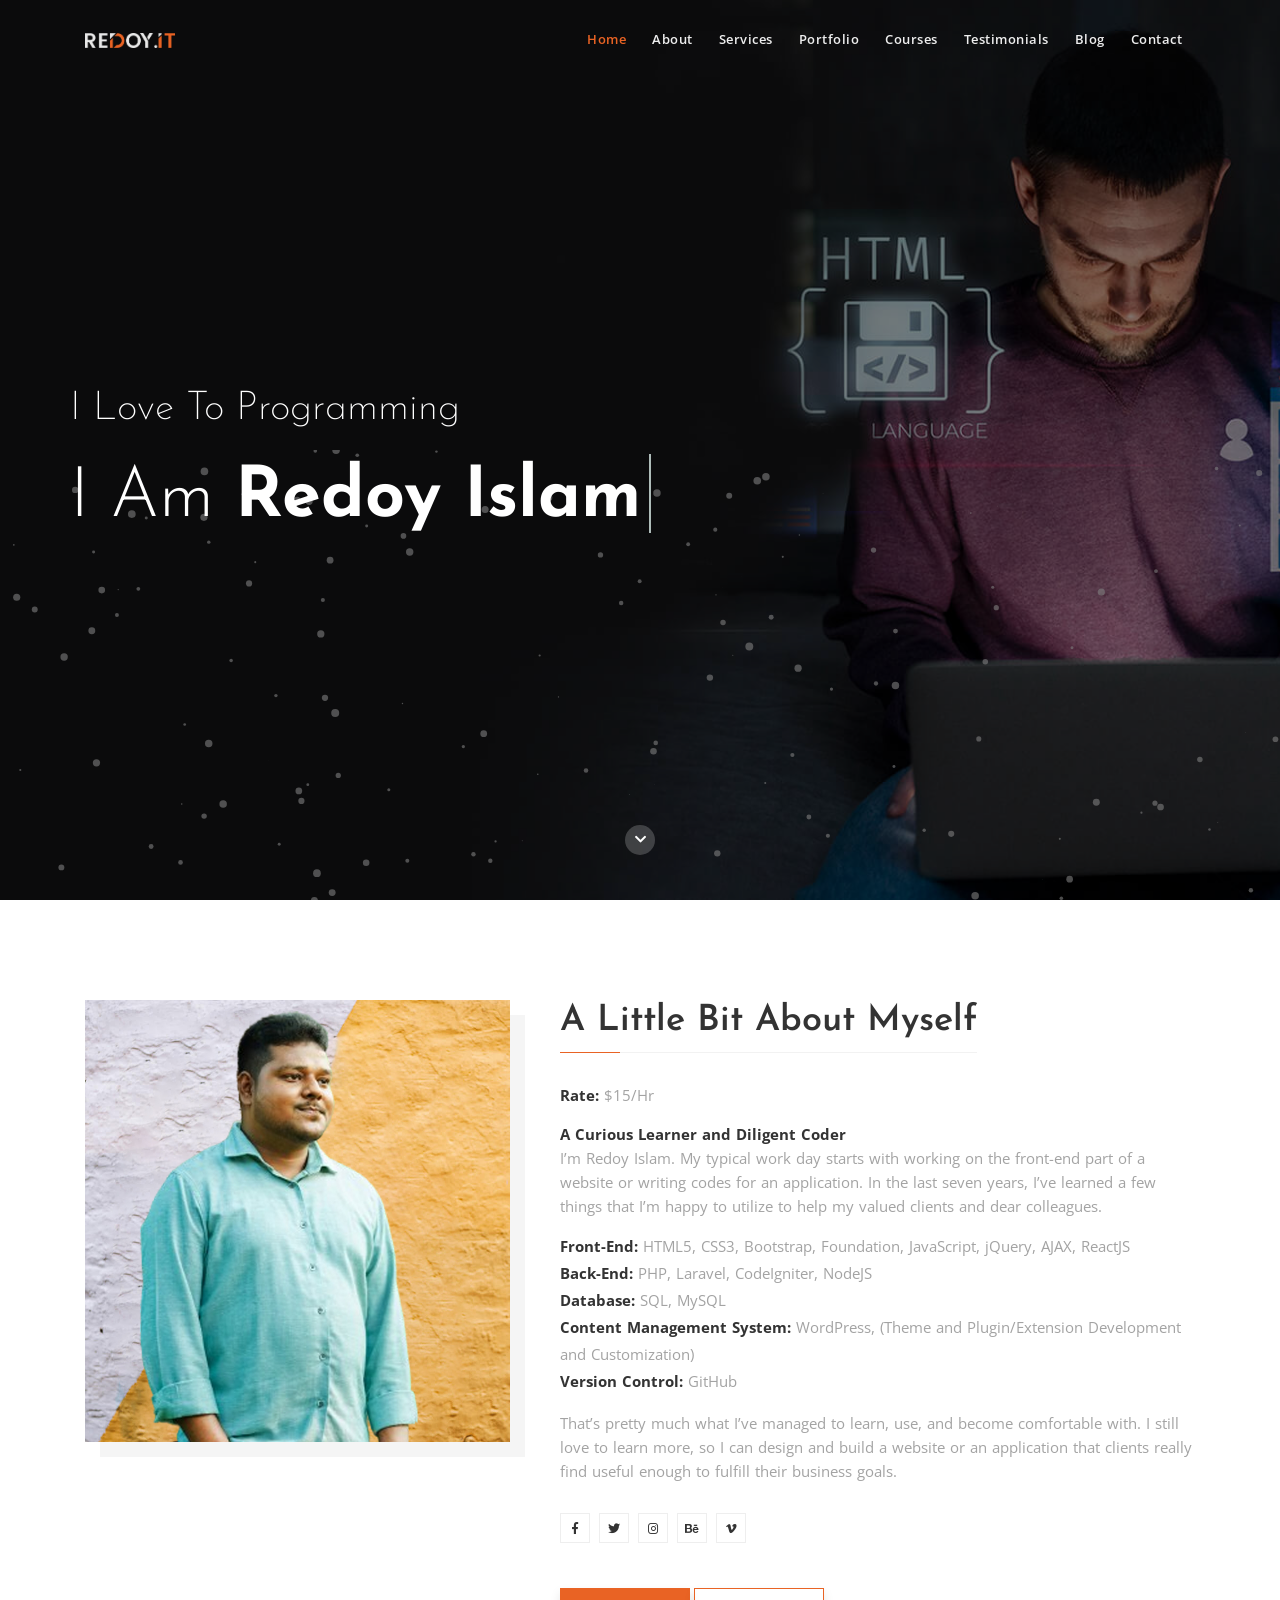
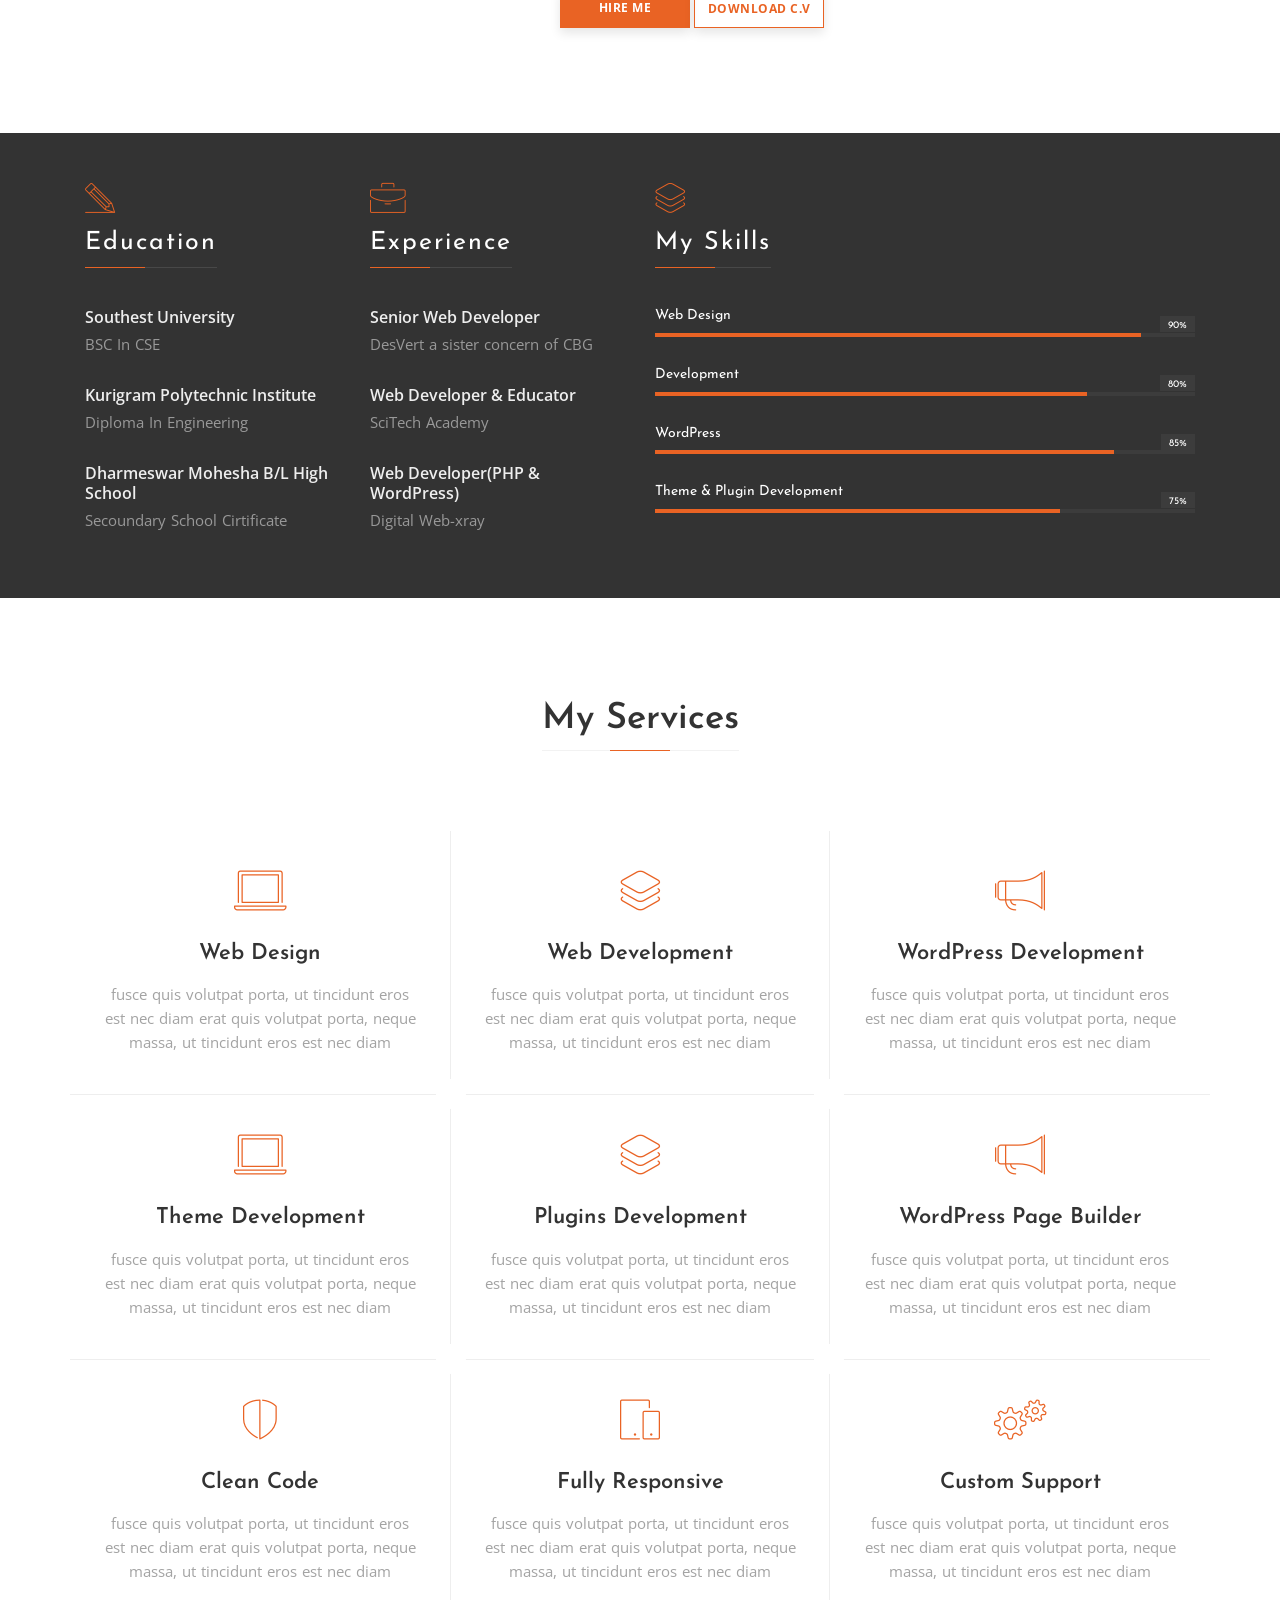
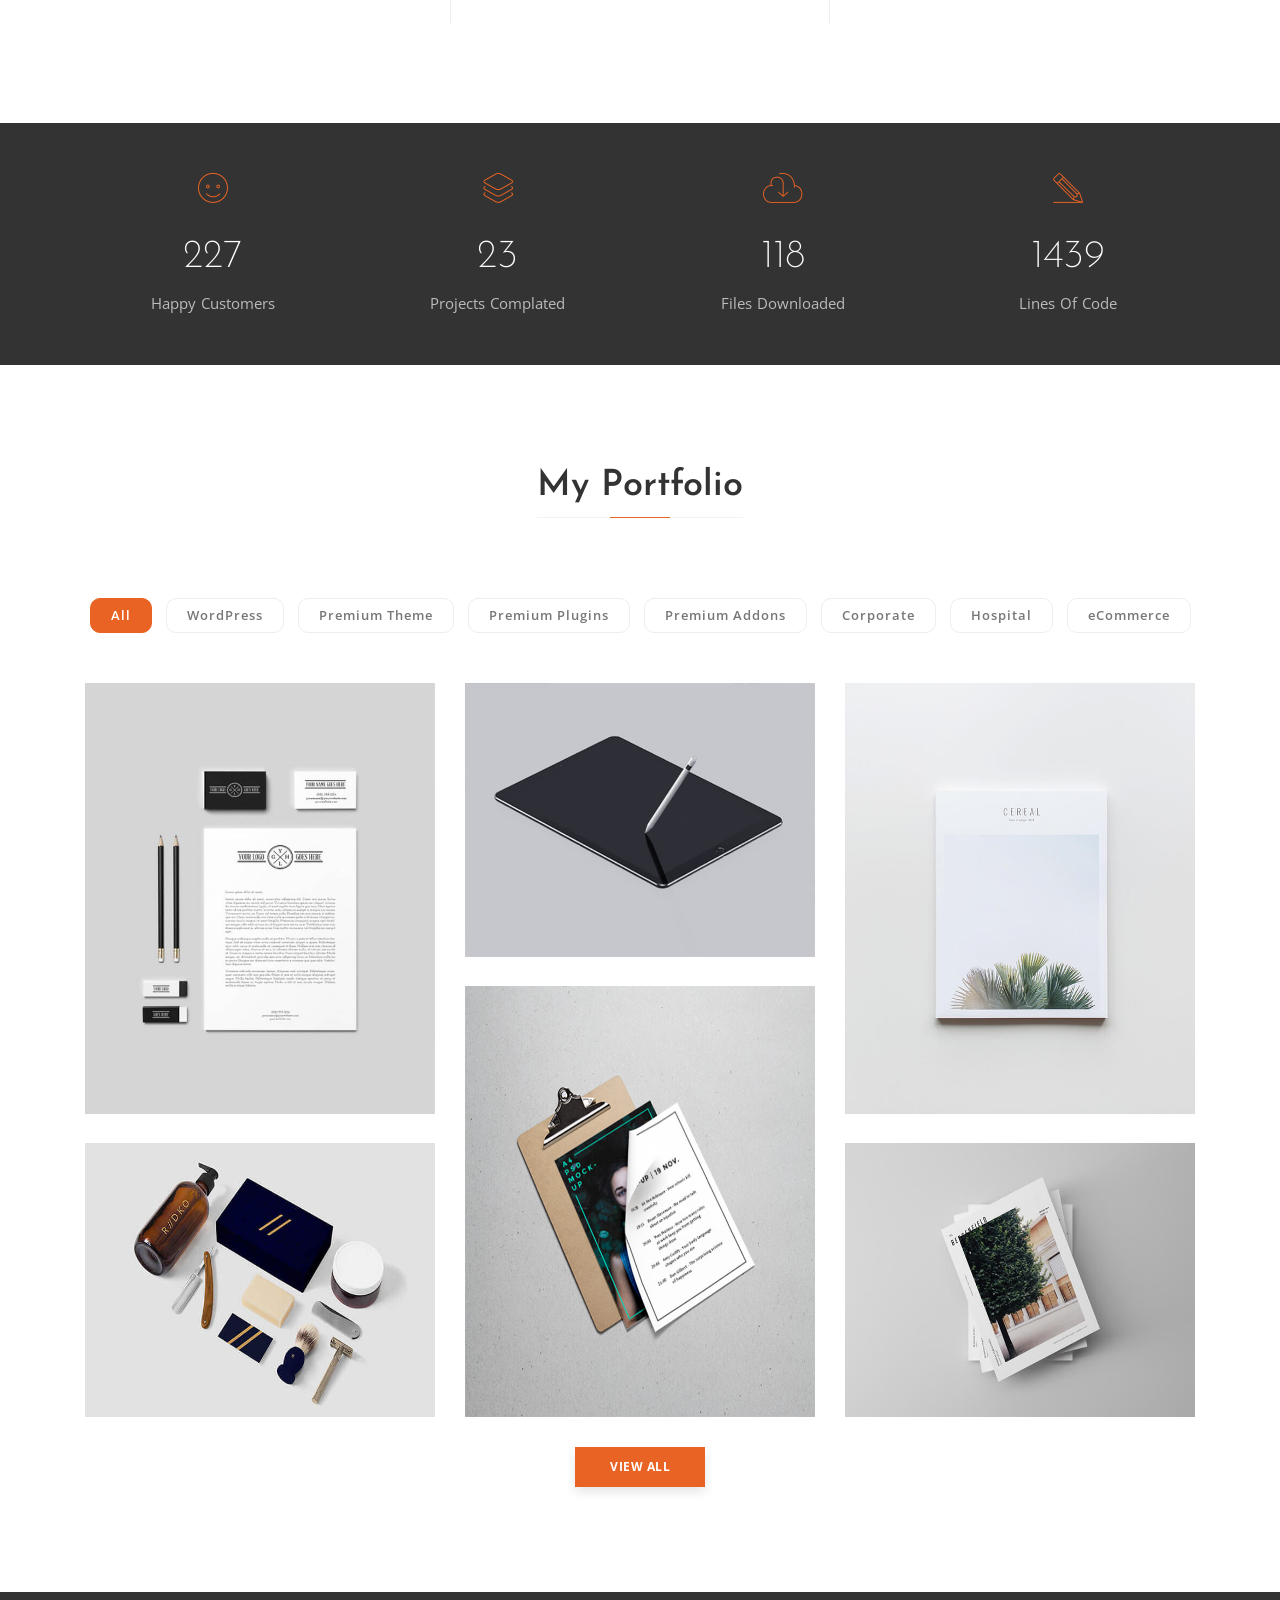
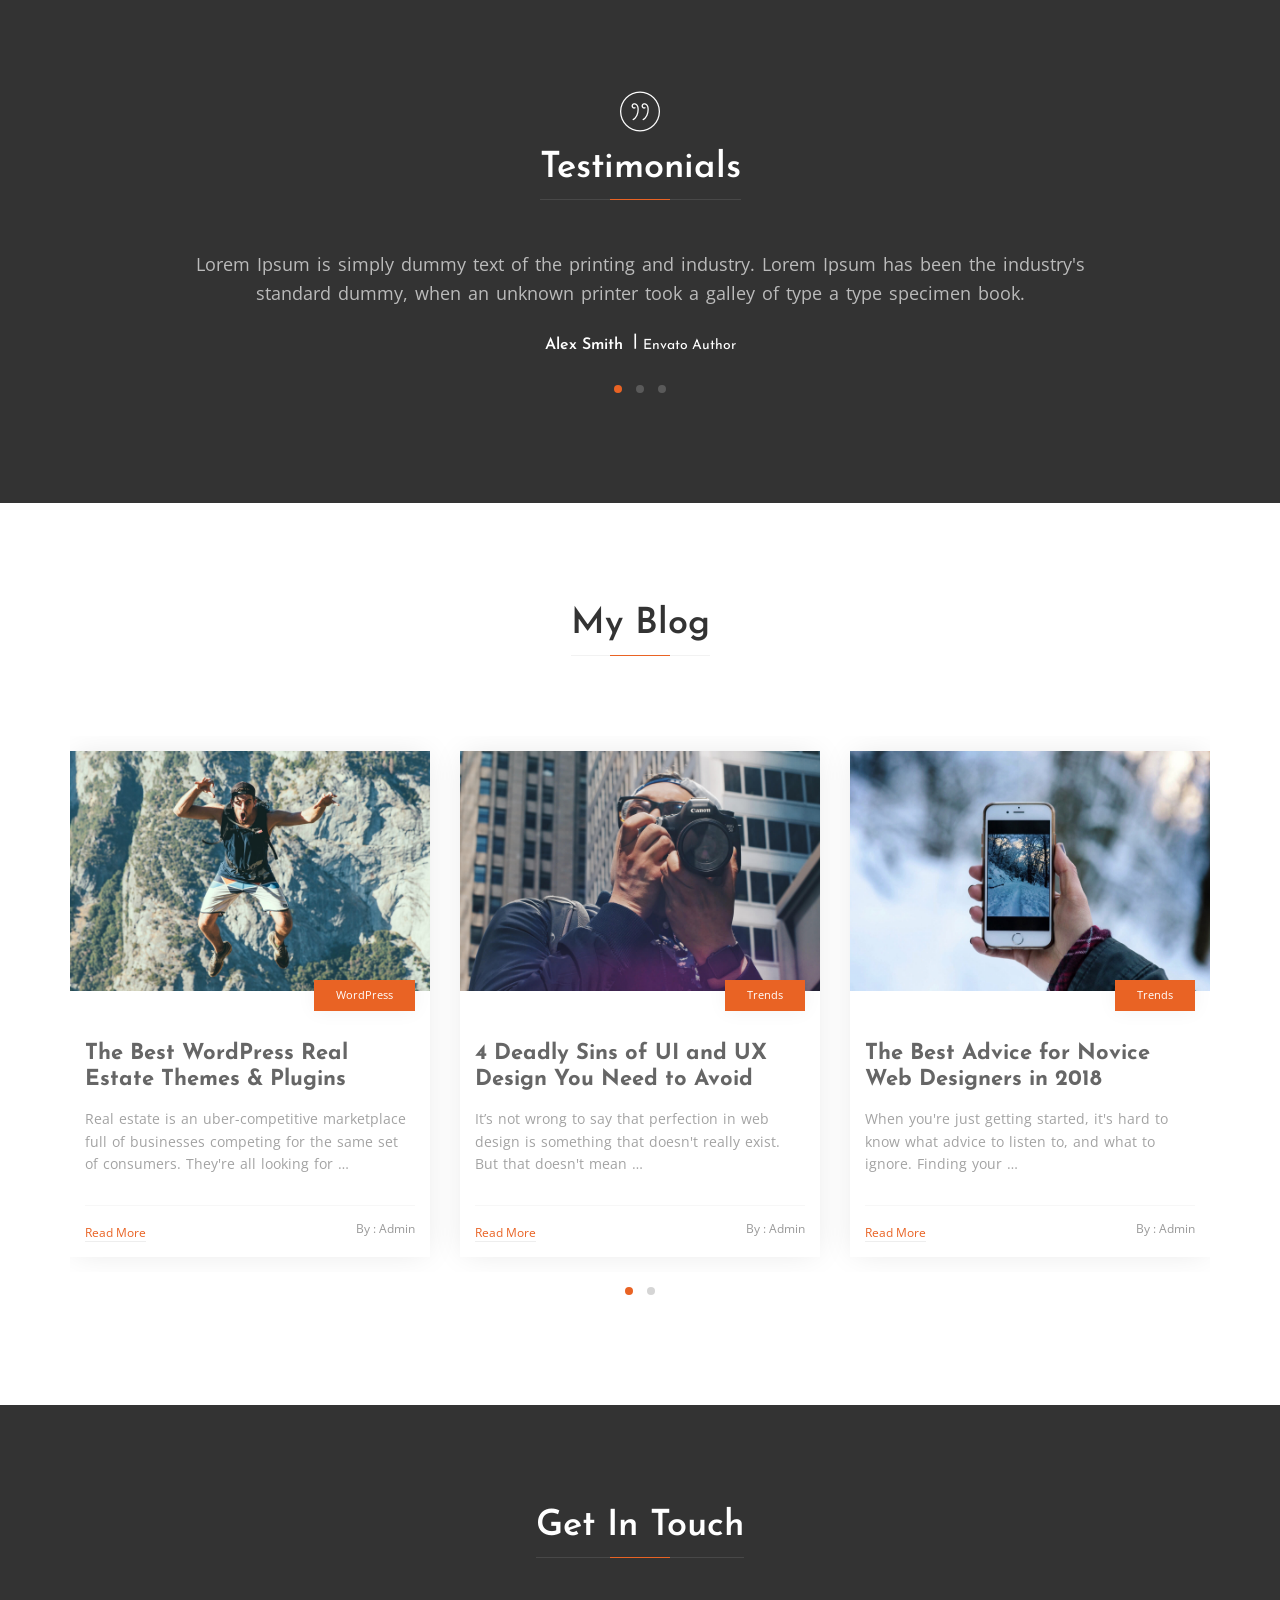
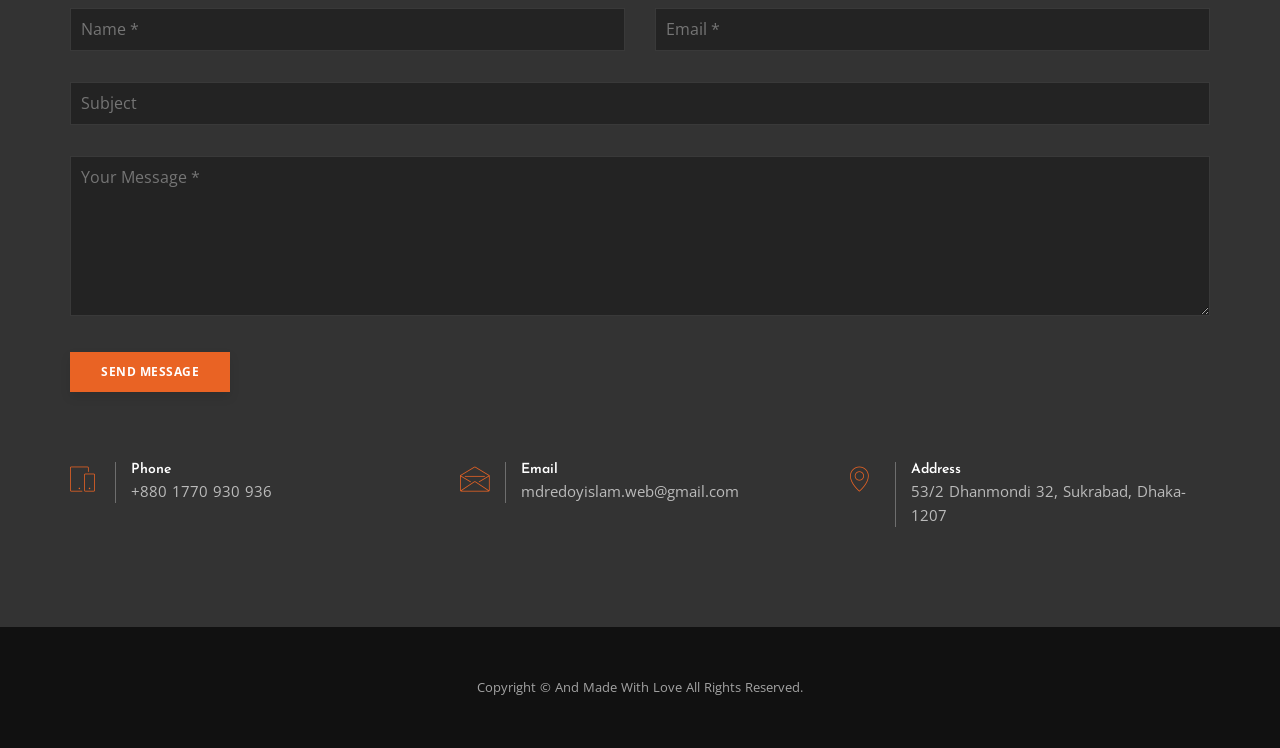
<file: markup-template/index.html>
<!DOCTYPE html>
 <html lang="zxx">
    <head>
    	<!-- Metas -->
        <meta charset="utf-8">
		<meta http-equiv="X-UA-Compatible" content="IE=edge" />
        <meta name="viewport" content="width=device-width, initial-scale=1, maximum-scale=1" />
		<meta name="keywords" content="HTML5 Template Personala onepage themeforest" />
		<meta name="description" content="Personala - Onepage Multi-Purpose HTML5 Template" />
		<meta name="author" content="redoyit" />

		<!-- Title  -->
		<title>Redoy Islam - Web & Software Developer</title>

		<!-- Favicon -->
		<link rel="shortcut icon" href="img/favicon.ico" />

		<!-- Fonts -->
		<link href="https://fonts.googleapis.com/css?family=Open+Sans:300,400,500,600,700,800" rel="stylesheet" />
		<link href="https://fonts.googleapis.com/css?family=Josefin+Sans:100i,300,400,600,700" rel="stylesheet">
		
		<!-- Plugins -->
		<link rel="stylesheet" href="css/plugins.css" />

        <!-- Core Style Css -->
        <link rel="stylesheet" href="css/style.css" />

    </head>

    <body>

    	<!-- =====================================
    	==== Start Loading -->
    	<div class="loading">
    		<div class="text-center middle">
    			<div class="lds-ellipsis"><div></div><div></div><div></div><div></div></div>
    		</div>
    	</div>
    	<!-- End Loading ====
    	======================================= -->

       
    	<!-- =====================================
    	==== Start Navbar -->
		<nav class="navbar navbar-expand-lg">
			<div class="container">

			  <!-- Logo -->
			  <a class="logo" width="150" href="#"><img src="img/logo.png" alt="logo" srcset="img/logo.png"></a>
			  <a class="logo sticky-logo" width="150" href="#"><img src="img/logo.svg" alt="logo" srcset="img/logo.svg"></a>

			  <button class="navbar-toggler" type="button" data-toggle="collapse" data-target="#navbarSupportedContent" aria-controls="navbarSupportedContent" aria-expanded="false" aria-label="Toggle navigation">
			    <span class="icon-bar"><i class="fas fa-bars"></i></span>
			  </button>

			  <!-- navbar links -->
			  <div class="collapse navbar-collapse" id="navbarSupportedContent">
			    <ul class="navbar-nav ml-auto">
			      <li class="nav-item">
			        <a class="nav-link active" href="#" data-scroll-nav="0">Home</a>
			      </li>
			      <li class="nav-item">
			        <a class="nav-link" href="#" data-scroll-nav="1">About</a>
			      </li>
			      <li class="nav-item">
			        <a class="nav-link" href="#" data-scroll-nav="2">Services</a>
			      </li>
			      <li class="nav-item">
			        <a class="nav-link" href="#" data-scroll-nav="3">Portfolio</a>
			      </li>
				  <li class="nav-item">
			        <a class="nav-link" href="#" data-scroll-nav="7">Courses</a>
			      </li>
			      <li class="nav-item">
			        <a class="nav-link" href="#" data-scroll-nav="4">Testimonials</a>
			      </li>
			      <li class="nav-item">
			        <a class="nav-link" href="#" data-scroll-nav="5">Blog</a>
			      </li>
			      <li class="nav-item">
			        <a class="nav-link" href="#" data-scroll-nav="6">Contact</a>
			      </li>
			    </ul>
			  </div>
			</div>
		</nav>
    	<!-- End Navbar ====
    	======================================= -->


    	<!-- =====================================
    	==== Start Header -->
    	<header id="particles-js" class="header valign bg-img" data-scroll-index="0" data-overlay-dark="5" data-background="img/hero-bg-2.jpg" data-stellar-background-ratio="0.5">
    		<div class="container">
    			<div class="row">
    				<div class="vertical-center full-width caption">
    					<h2>I Love To Programming</h2>
	    				<h1 class="cd-headline clip">
				            <span class="blc">I Am </span>
				            <span class="cd-words-wrapper">
				              <b class="is-visible">Redoy Islam</b>
				              <b>a Designer</b>
							  <b>a Freelancer</b>
				              <b>a Software Developer</b>
							  <b>a WordPress Developer</b>
							  <b>a Instructor</b>
							  <b>a Learner</b>
				            </span>
		          		</h1>
    				</div>
    			</div>
    		</div>

    		<div class="arrow">
				<a href="#" data-scroll-nav="1">
					<i class="fas fa-chevron-down"></i>
				</a>
			</div>
    	</header>
    	<!-- End Header ====
    	======================================= -->


    	<!-- =====================================
    	==== Start Hero -->
    	<section class="hero section-padding" data-scroll-index="1">
    		<div class="container">
    			<div class="row">
    				<div class="col-lg-5">
    					<div class="hero-img mb-md50">
    						<img src="img/hero.jpg" alt="">
    					</div>
    				</div>
    				<div class="col-lg-7">
    					<div class="content">
							<h4 class="title title-left">A Little Bit About Myself</h4>
							<p><span>Rate:</span> $15/Hr</p>
							<p><span>A Curious Learner and Diligent Coder</span><br />I’m Redoy Islam. My typical work day starts with working on the front-end part of a website or writing codes for an application. In the last seven years, I’ve learned a few things that I’m happy to utilize to help my valued clients and dear colleagues.</p>
							<ul>
								<li><span>Front-End:</span> HTML5, CSS3, Bootstrap, Foundation, JavaScript, jQuery, AJAX, ReactJS</li>
								<li><span>Back-End:</span> PHP, Laravel, CodeIgniter, NodeJS </li>
								<li><span>Database:</span> SQL, MySQL</li>
								<li><span>Content Management System:</span> WordPress, (Theme and Plugin/Extension Development and Customization)</li>
								<li><span>Version Control:</span>&nbsp;GitHub</li>
						   </ul>
						   <p>That’s pretty much what I’ve managed to learn, use, and become comfortable with. I still love to learn more, so I can design and build a website or an application that clients really find useful enough to fulfill their business goals.</p>

    						<div class="social-icon">
    							<a href="#0">
    								<span class="icon"><i class="fab fa-facebook-f"></i></span>
    							</a>
    							<a href="#0">
    								<span class="icon"><i class="fab fa-twitter"></i></span>
    							</a>
    							<a href="#0">
    								<span class="icon"><i class="fab fa-instagram"></i></span>
    							</a>
    							<a href="#0">
    								<span class="icon"><i class="fab fa-behance"></i></span>
    							</a>
    							<a href="#0">
    								<span class="icon"><i class="fab fa-vimeo-v"></i></span>
    							</a>
    						</div>

    						<span class="buton text-center">
							  <a href="#0" front="Hire Me" back="&#xf1d8;" data-scroll-nav="6"></a>
							</span>
							<span class="buton buton-bord text-center">
							  <a href="CV.pdf" front="Download C.V" back="&#xf019;" download="CV.pdf"></a>
							</span>
    					</div>
    				</div>
    			</div>
    		</div>
    	</section>
    	<!-- End Hero ====
    	======================================= -->


    	<!-- =====================================
    	==== Start Resume -->
    	<section class="resume bg-img" data-overlay-dark="8" data-background="img/b4.jpg" data-scroll-index="1">
    		<div class="container">
    			<div class="row">
    				<div class="col-lg-3 col-sm-6">
    					<div class="item mb-md50">
    						<span class="icon icon-pencil"></span><br>
    						<h5 class="title title-left">Education</h5>
    						<ul>
    							<li>
    								<h6>Southest University</h6>
    								<p>BSC In CSE</p>
    							</li>
    							<li>
    								<h6>Kurigram Polytechnic Institute</h6>
    								<p>Diploma In Engineering</p>
    							</li>
    							<li>
    								<h6>Dharmeswar Mohesha B/L High School</h6>
    								<p>Secoundary School Cirtificate</p>
    							</li>
    						</ul>
    					</div>
    				</div>
    				<div class="col-lg-3 col-sm-6">
    					<div class="item mb-md50">
    						<span class="icon icon-briefcase"></span><br>
    						<h5 class="title title-left">Experience</h5>
    						<ul>
    							<li>
    								<h6>Senior Web Developer</h6>
    								<p>DesVert a sister concern of CBG</p>
    							</li>
    							<li>
    								<h6>Web Developer & Educator</h6>
    								<p>SciTech Academy</p>
    							</li>
    							<li>
    								<h6>Web Developer(PHP & WordPress)</h6>
    								<p>Digital Web-xray</p>
    							</li>
    						</ul>
    					</div>
    				</div>
    				<div class="col-lg-6">
    					<div class="item skills">
    						<span class="icon icon-layers"></span><br>
    						<h5 class="title title-left">My Skills</h5>

    						<div class="skill">
    							<h6>Web Design <span>90%</span></h6>
    							<div class="skills-progress"><span data-value='90%'></span></div>
    						</div>
    						<div class="skill">
    							<h6>Development <span>80%</span></h6>
    							<div class="skills-progress"><span data-value='80%'></span></div>
    						</div>
    						<div class="skill">
    							<h6>WordPress <span>85%</span></h6>
    							<div class="skills-progress"><span data-value='85%'></span></div>
    						</div>
    						<div class="skill">
    							<h6>Theme & Plugin Development <span>75%</span></h6>
    							<div class="skills-progress"><span data-value='75%'></span></div>
    						</div>
    					</div>
    				</div>
    			</div>
    		</div>
    	</section>
    	<!-- End Resume ====
    	======================================= -->


    	<!-- =====================================
    	==== Start Services -->
    	<section class="services section-padding" data-scroll-index="2">
    		<div class="container">
    			<div class="row">
    				
    				<div class="section-head full-width">
    					<h4 class="title">My Services</h4>
    				</div>

    				<div class="col-lg-4 col-md-6">
    					<div class="item mb-md50">
    						<span class="icon icon-laptop"></span>
    						<h6>Web Design</h6>
    						<p>fusce quis volutpat porta, ut tincidunt eros est nec diam erat quis volutpat porta, neque massa, ut tincidunt eros est nec diam</p>
    					</div>
    				</div>
    				<div class="col-lg-4 col-md-6 active bolt">
    					<div class="item mb-md50">
    						<span class="icon icon-layers"></span>
    						<h6>Web Development</h6>
    						<p>fusce quis volutpat porta, ut tincidunt eros est nec diam erat quis volutpat porta, neque massa, ut tincidunt eros est nec diam</p>
    					</div>
    				</div>
    				<div class="col-lg-4 col-md-6">
    					<div class="item mb-md50">
    						<span class="icon icon-megaphone"></span>
    						<h6>WordPress Development</h6>
    						<p>fusce quis volutpat porta, ut tincidunt eros est nec diam erat quis volutpat porta, neque massa, ut tincidunt eros est nec diam</p>
    					</div>
    				</div>
    				<div class="bord full-width"></div>
					<div class="col-lg-4 col-md-6">
    					<div class="item mb-md50">
    						<span class="icon icon-laptop"></span>
    						<h6>Theme Development</h6>
    						<p>fusce quis volutpat porta, ut tincidunt eros est nec diam erat quis volutpat porta, neque massa, ut tincidunt eros est nec diam</p>
    					</div>
    				</div>
    				<div class="col-lg-4 col-md-6 active bolt">
    					<div class="item mb-md50">
    						<span class="icon icon-layers"></span>
    						<h6>Plugins Development</h6>
    						<p>fusce quis volutpat porta, ut tincidunt eros est nec diam erat quis volutpat porta, neque massa, ut tincidunt eros est nec diam</p>
    					</div>
    				</div>
    				<div class="col-lg-4 col-md-6">
    					<div class="item mb-md50">
    						<span class="icon icon-megaphone"></span>
    						<h6>WordPress Page Builder</h6>
    						<p>fusce quis volutpat porta, ut tincidunt eros est nec diam erat quis volutpat porta, neque massa, ut tincidunt eros est nec diam</p>
    					</div>
    				</div>
    				<div class="bord full-width"></div>
    				<div class="col-lg-4 col-md-6">
    					<div class="item mb-md50">
    						<span class="icon icon-shield"></span>
    						<h6>Clean Code</h6>
    						<p>fusce quis volutpat porta, ut tincidunt eros est nec diam erat quis volutpat porta, neque massa, ut tincidunt eros est nec diam</p>
    					</div>
    				</div>
    				<div class="col-lg-4 col-md-6 active">
    					<div class="item mb-sm50">
    						<span class="icon icon-mobile"></span>
    						<h6>Fully Responsive</h6>
    						<p>fusce quis volutpat porta, ut tincidunt eros est nec diam erat quis volutpat porta, neque massa, ut tincidunt eros est nec diam</p>
    					</div>
    				</div>
    				<div class="col-lg-4 col-md-6">
    					<div class="item">
    						<span class="icon icon-gears"></span>
    						<h6>Custom Support</h6>
    						<p>fusce quis volutpat porta, ut tincidunt eros est nec diam erat quis volutpat porta, neque massa, ut tincidunt eros est nec diam</p>
    					</div>
    				</div>

    			</div>
    		</div>
    	</section>
    	<!-- End Services ====
    	======================================= -->


    	<!-- =====================================
    	==== Start Numbers -->
    	<div class="numbers bg-img" data-stellar-background-ratio="0.5" data-overlay-dark="8" data-background="img/b3.jpg">
    		<div class="container">
    			<div class="row">
    				<div class="col-lg-3 col-md-6">
    					<div class="item mb-md50">
    						<span class="icon icon-happy"></span>
    						<h2 class="count">1000</h2>
    						<p>Happy Customers</p>
    					</div>
    				</div>
    				<div class="col-lg-3 col-md-6">
    					<div class="item mb-md50">
    						<span class="icon icon-layers"></span>
    						<h2 class="count">100</h2>
    						<p>Projects Complated</p>
    					</div>
    				</div>
    				<div class="col-lg-3 col-md-6">
    					<div class="item mb-sm50">
    						<span class="icon icon-download"></span>
    						<h2 class="count">520</h2>
    						<p>Files Downloaded</p>
    					</div>
    				</div>
    				<div class="col-lg-3 col-md-6">
    					<div class="item">
    						<span class="icon icon-pencil"></span>
    						<h2 class="count">6350</h2>
    						<p>Lines Of Code</p>
    					</div>
    				</div>
    			</div>
    		</div>
    	</div>
    	<!-- End Numbers ====
    	======================================= -->


    	<!-- =====================================
    	==== Start Portfolio -->
    	<section class="portfolio section-padding" data-scroll-index="3">
			<div class="container">
				<div class="row">

    				<!-- Section-Head -->
    				<div class="section-head full-width">
    					<h4 class="title">My Portfolio</h4>
    				</div>

    			</div>

				<div class="row justify-content-center">

					<!-- filter links -->
					<div class="filtering text-center mb-50">
						<span data-filter='*' class="active">All</span>
						<span data-filter='.wordpress'>WordPress</span>
						<span data-filter='.premium-theme'>Premium Theme</span>
						<span data-filter='.premium-plugin'>Premium Plugins</span>
						<span data-filter='.premium-addons'>Premium Addons</span>
						<span data-filter='.corporate'>Corporate</span>
						<span data-filter='.hospital'>Hospital</span>
						<span data-filter='.ecommerce'>eCommerce</span>
					</div>

					<!-- gallery -->
					<div class="gallery full-width">

						<!-- gallery item -->
						<div class="col-md-6 col-lg-4 items ecommerce">
							<div class="item-img">
								<img src="img/portfolio/1.jpg" alt="image">
								<div class="item-img-overlay text-center valign">
									<div class="overlay-info vertical-center full-width">
										<h6>Design . Motion</h6>
										<h5>Crearive Design</h5>
									</div>
									<a href="img/portfolio/1.jpg" class="link">
										<i class="fas fa-eye"></i>
									</a>
								</div>
							</div>
						</div>

						<!-- gallery item -->
						<div class="col-md-6 col-lg-4 items hospital">
							<div class="item-img">
								<img src="img/portfolio/2.jpg" alt="image">
								<div class="item-img-overlay text-center valign">
									<div class="overlay-info vertical-center full-width">
										<h6>Design . Motion</h6>
										<h5>Crearive Design</h5>
									</div>
									<a href="img/portfolio/2.jpg" class="link">
										<i class="fas fa-eye"></i>
									</a>
								</div>
							</div>
						</div>

						<!-- gallery item -->
						<div class="col-md-6 col-lg-4 items ecommerce">
							<div class="item-img">
								<img src="img/portfolio/3.jpg" alt="image">
								<div class="item-img-overlay text-center valign">
									<div class="overlay-info vertical-center full-width">
										<h6>Design . Motion</h6>
										<h5>Crearive Design</h5>
									</div>
									<a href="img/portfolio/3.jpg" class="link">
										<i class="fas fa-eye"></i>
									</a>
								</div>
							</div>
						</div>

						<!-- gallery item -->
						<div class="col-md-6 col-lg-4 items hospital">
							<div class="item-img">
								<img src="img/portfolio/4.jpg" alt="image">
								<div class="item-img-overlay text-center valign">
									<div class="overlay-info vertical-center full-width">
										<h6>Design . Motion</h6>
										<h5>Crearive Design</h5>
									</div>
									<a href="img/portfolio/4.jpg" class="link">
										<i class="fas fa-eye"></i>
									</a>
								</div>
							</div>
						</div>

						<!-- gallery item -->
						<div class="col-md-6 col-lg-4 items wordpress corporate">
							<div class="item-img">
								<img src="img/portfolio/5.jpg" alt="image">
								<div class="item-img-overlay text-center valign">
									<div class="overlay-info vertical-center full-width">
										<h6>Design . Motion</h6>
										<h5>Crearive Design</h5>
									</div>
									<a href="img/portfolio/5.jpg" class="link">
										<i class="fas fa-eye"></i>
									</a>
								</div>
							</div>
						</div>

						<!-- gallery item -->
						<div class="col-md-6 col-lg-4 items wordpress corporate">
							<div class="item-img">
								<img src="img/portfolio/6.jpg" alt="image">
								<div class="item-img-overlay text-center valign">
									<div class="overlay-info vertical-center full-width">
										<h6>Design . Motion</h6>
										<h5>Crearive Design</h5>
									</div>
									<a href="img/portfolio/6.jpg" class="link">
										<i class="fas fa-eye"></i>
									</a>
								</div>
							</div>
						</div>

						<div class="clearfix"></div>
					</div>

					<div class="col-md-12 text-center">
						<span class="buton">
						  <a href="#0" front="View All" back="&#xf06e;"></a>
						</span>
					</div>

				</div>
			</div>
		</section>
    	<!-- End Portfolio ====
    	======================================= -->


    	<!-- =====================================
    	==== Start Testimonails -->
    	<section class="testimonials section-padding bg-img" data-overlay-dark="8" data-background="img/b2.jpg" data-scroll-index="4">
    		<div class="container">
    			<div class="row">

    				<!-- Section-Head -->
    				<div class="section-head full-width mb-50">
    					<span class="icon icon-quote"></span><br>
    					<h4 class="title">Testimonials</h4>
    				</div>

    				<div class="offset-md-1 col-md-10">
    					<div class="owl-carousel owl-theme text-center">
	    					<div class="citem">
	    						<p>Lorem Ipsum is simply dummy text of the printing and industry. Lorem Ipsum has been the industry's standard dummy, when an unknown printer took a galley of type a type specimen book.</p>
	    						<h5>Alex Smith</h5><h6>Envato Author</h6>
	    					</div>
	    					<div class="citem">
	    						<p>Lorem Ipsum is simply dummy text of the printing and industry. Lorem Ipsum has been the industry's standard dummy, when an unknown printer took a galley of type a type specimen book.</p>
	    						<h5>Alex Smith</h5><h6>Envato Author</h6>
	    					</div>
	    					<div class="citem">
	    						<p>Lorem Ipsum is simply dummy text of the printing and industry. Lorem Ipsum has been the industry's standard dummy, when an unknown printer took a galley of type a type specimen book.</p>
	    						<h5>Alex Smith</h5><h6>Envato Author</h6>
	    					</div>
	    				</div>
    				</div>

    			</div>
    		</div>
    	</section>
    	<!-- End Testimonails ====
    	======================================= -->


    	<!-- =====================================
    	==== Start Blog -->
    	<section class="blog section-padding" data-scroll-index="5">
    		<div class="container">
    			<div class="row">
    				
    				<div class="section-head full-width">
    					<h4 class="title">My Blog</h4>
    				</div>

    				<div class="owl-carousel owl-theme">
    					<div class="pitem">
    						<div class="post-img">
    							<a href="#0">
    								<img src="img/blog/1.jpg" alt="">
    							</a>
    							<a href="#0" class="tag">WordPress</a>
    						</div>
    						<div class="content">
    							<h3>
    								<a href="#0">The Best WordPress Real Estate Themes & Plugins</a>
    							</h3>
    							<p>Real estate is an uber-competitive marketplace full of businesses competing for the same set of consumers. They're all looking for …</p>
    							<div class="info">
    								<span class="more">
    									<a href="#0">Read More</a>
    								</span>
    								<span class="by">
    									<a href="#0">By : Admin</a>
    								</span>
    							</div>
    						</div>
    					</div>
    					<div class="pitem">
    						<div class="post-img">
    							<a href="#0">
    								<img src="img/blog/2.jpg" alt="">
    							</a>
    							<a href="#0" class="tag">Trends</a>
    						</div>
    						<div class="content">
    							<h3>
    								<a href="#0">4 Deadly Sins of UI and UX Design You Need to Avoid</a>
    							</h3>
    							<p>It’s not wrong to say that perfection in web design is something that doesn't really exist. But that doesn't mean …</p>
    							<div class="info">
    								<span class="more">
    									<a href="#0">Read More</a>
    								</span>
    								<span class="by">
    									<a href="#0">By : Admin</a>
    								</span>
    							</div>
    						</div>
    					</div>
    					<div class="pitem">
    						<div class="post-img">
    							<a href="#0">
    								<img src="img/blog/3.jpg" alt="">
    							</a>
    							<a href="#0" class="tag">Trends</a>
    						</div>
    						<div class="content">
    							<h3>
    								<a href="#0">The Best Advice for Novice Web Designers in 2018</a>
    							</h3>
    							<p>When you're just getting started, it's hard to know what advice to listen to, and what to ignore. Finding your …</p>
    							<div class="info">
    								<span class="more">
    									<a href="#0">Read More</a>
    								</span>
    								<span class="by">
    									<a href="#0">By : Admin</a>
    								</span>
    							</div>
    						</div>
    					</div>
    					<div class="pitem">
    						<div class="post-img">
								<img src="img/blog/4.jpg" alt="">
    							<a href="#0" class="tag">ThemeForest</a>
    						</div>
    						<div class="content">
    							<h3>
    								<a href="#0">20 Stellar Science Fiction After Effects Templates</a>
    							</h3>
    							<p>We’ve assembled a collection of sci-fi After Effects templates most likely to induce awe and wonder and tried to pick …</p>
    							<div class="info">
    								<span class="more">
    									<a href="#0">Read More</a>
    								</span>
    								<span class="by">
    									<a href="#0">By : Admin</a>
    								</span>
    							</div>
    						</div>
    					</div>
    				</div>

    			</div>
    		</div>
    	</section>
    	<!-- End Blog ====
    	======================================= -->


    	<!-- =====================================
    	==== Start Contact -->
    	<section class="contact section-padding bg-img" data-overlay-dark="8" data-background="img/b5.jpg" data-scroll-index="6">
    		<div class="container">
    			<div class="row">
    				
    				<!-- Section-Head -->
    				<div class="section-head full-width mb-50">
    					<h4 class="title">Get In Touch</h4>
    				</div>

    				<form class="form full-width" id="contact-form" method="post" action="contact.php">
                        <div class="messages"></div>

                        <div class="controls">

                            <div class="row">
                                <div class="col-md-6">
                                    <div class="form-group">
                                        <input id="form_name" type="text" name="name" placeholder="Name *" required="required">
                                    </div>
                                </div>

                                 <div class="col-md-6">
                                    <div class="form-group">
                                        <input id="form_email" type="email" name="email" placeholder="Email *" required="required">
                                    </div>
                                </div>
                            </div>
                            <div class="row">
                                <div class="col-md-12">
                                    <div class="form-group">
                                        <input id="form_subject" type="text" name="subject" placeholder="Subject">
                                    </div>
                                </div>
                            </div>
                            <div class="row">
                                <div class="col-md-12">
                                    <div class="form-group">
                                        <textarea id="form_message" name="message" placeholder="Your Message *" rows="4" required="required"></textarea>
                                    </div>
                                </div>
                            </div>
                            <div class="row">
                            	<div class="col-md-12">
                                    <div class="form-group">
                                        <span class="buton buton-lg">
	                                    	<button type="submit" front="Send Message" back="&#xf35d;"></button>
										</span>
                                    </div>
                                </div>
                            </div>
                        </div>
                    </form>

                    <div class="info full-width">
                    	<div class="row">
                    		<div class="col-md-4">
                    			<div class="item mb-sm50">
                    				<span class="icon icon-mobile"></span>
                    				<div class="cont">
                    					<h6>Phone</h6>
                    					<p>+880 1770 930 936</p>
                    				</div>
                    			</div>
                    		</div>
                    		<div class="col-md-4">
                    			<div class="item mb-sm50">
                    				<span class="icon icon-envelope"></span>
                    				<div class="cont">
                    					<h6>Email</h6>
                    					<p>mdredoyislam.web@gmail.com</p>
                    				</div>
                    			</div>
                    		</div>
                    		<div class="col-md-4">
                    			<div class="item">
                    				<span class="icon icon-map-pin"></span>
                    				<div class="cont">
                    					<h6>Address</h6>
                    					<p>53/2 Dhanmondi 32, Sukrabad, Dhaka-1207</p>
                    				</div>
                    			</div>
                    		</div>
                    	</div>
                    </div>

    			</div>
    		</div>
    	</section>
    	<!-- End Contact ====
    	======================================= -->


    	<!-- =====================================
    	==== Start Footer -->
    	<footer class="footer">
    		<p>Copyright &copy; And Made With Love All Rights Reserved.</p>
    	</footer>
    	<!-- End Footer ====
    	======================================= -->




       
        <!-- jQuery -->
		<script src="js/jquery-3.0.0.min.js"></script>
		<script src="js/jquery-migrate-3.0.0.min.js"></script>

		<!--particles-->
		<script src="js/particles.min.js"></script>

		<!-- popper.min -->
		<script src="js/popper.min.js"></script>

	  	<!-- bootstrap -->
		<script src="js/bootstrap.min.js"></script>

		<!-- scrollIt -->
		<script src="js/scrollIt.min.js"></script>

		<!-- animated.headline -->
		<script src="js/animated.headline.js"></script>

		<!-- jquery.waypoints.min -->
		<script src="js/jquery.waypoints.min.js"></script>

		<!-- jquery.counterup.min -->
		<script src="js/jquery.counterup.min.js"></script>

		<!-- owl carousel -->
		<script src="js/owl.carousel.min.js"></script>

		<!-- jquery.magnific-popup js -->
		<script src="js/jquery.magnific-popup.min.js"></script>

		<!-- stellar js -->
		<script src="js/jquery.stellar.min.js"></script>

      	<!-- isotope.pkgd.min js -->
      	<script src="js/isotope.pkgd.min.js"></script>

      	<!-- validator js -->
      	<script src="js/validator.js"></script>

      	<!-- custom scripts -->
		  <script src="js/app.js"></script>
        <script src="js/scripts.js"></script>

    </body>
</html>
</file>
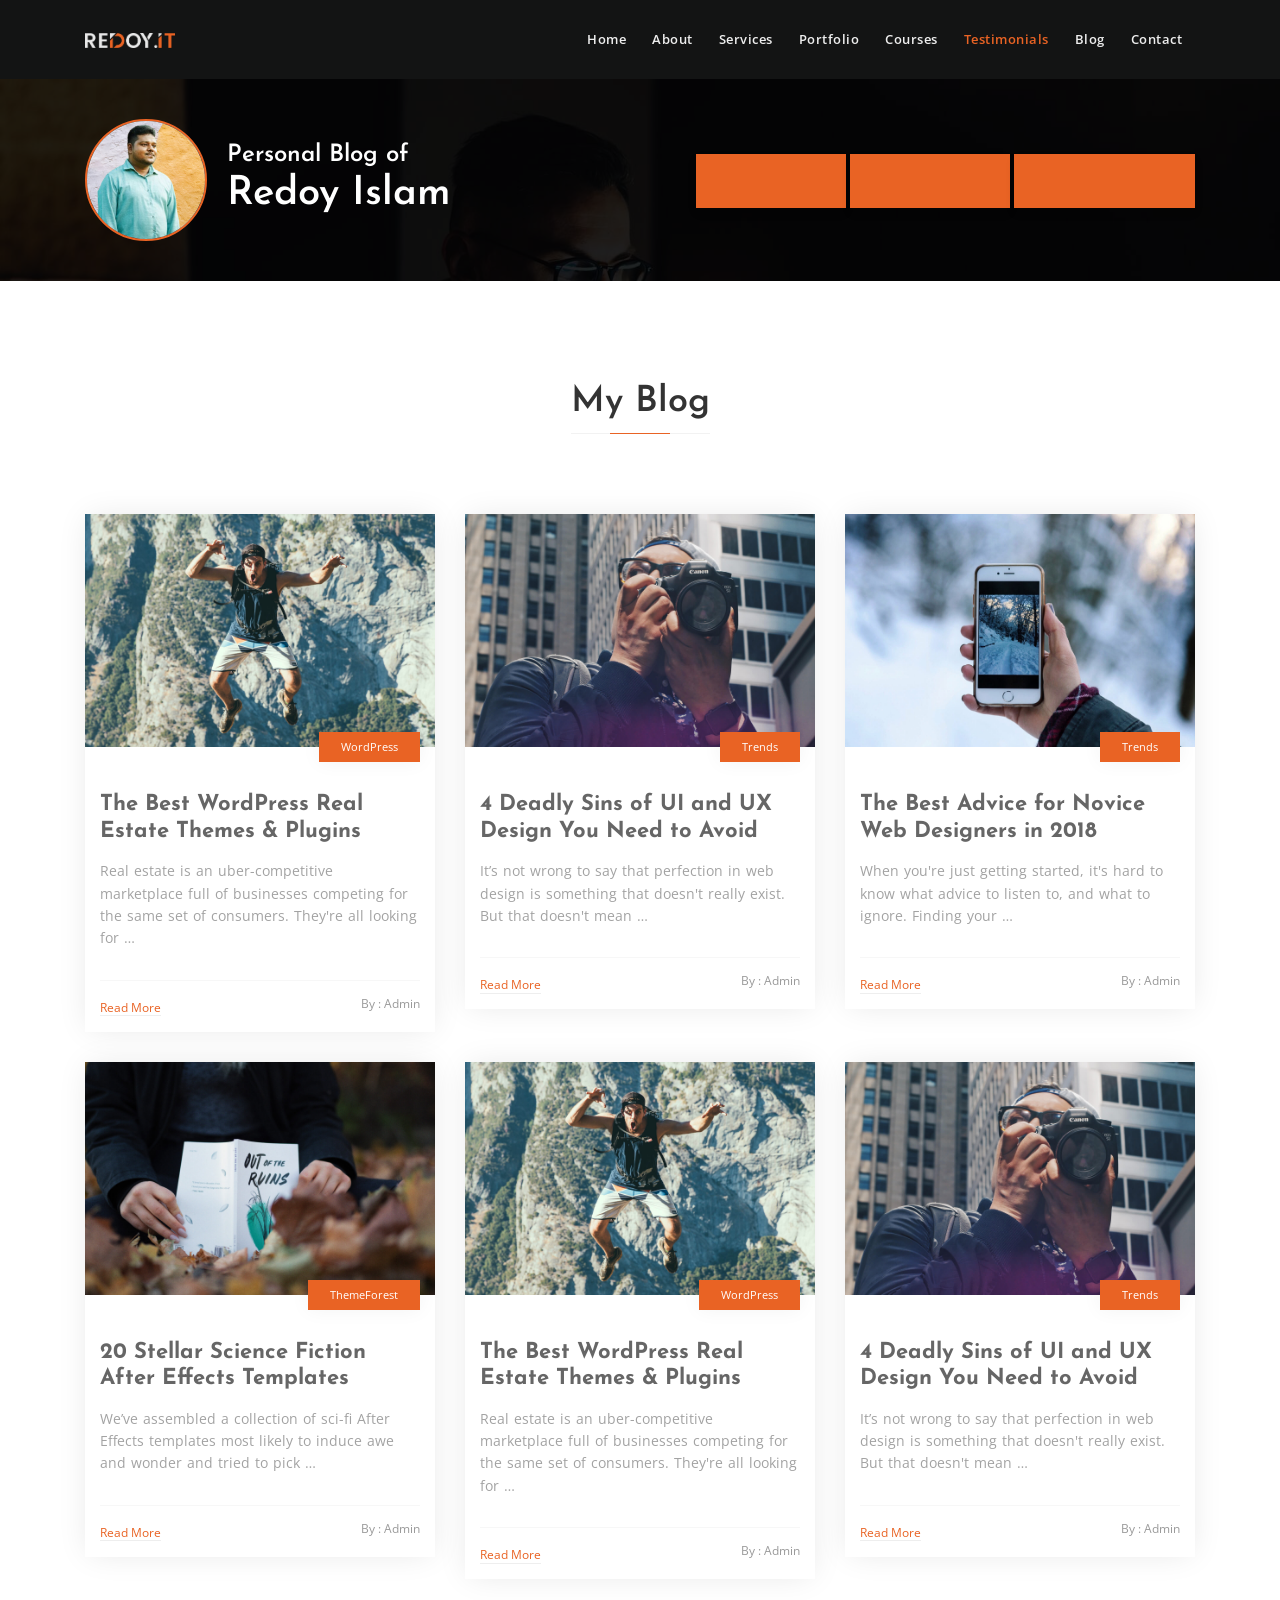
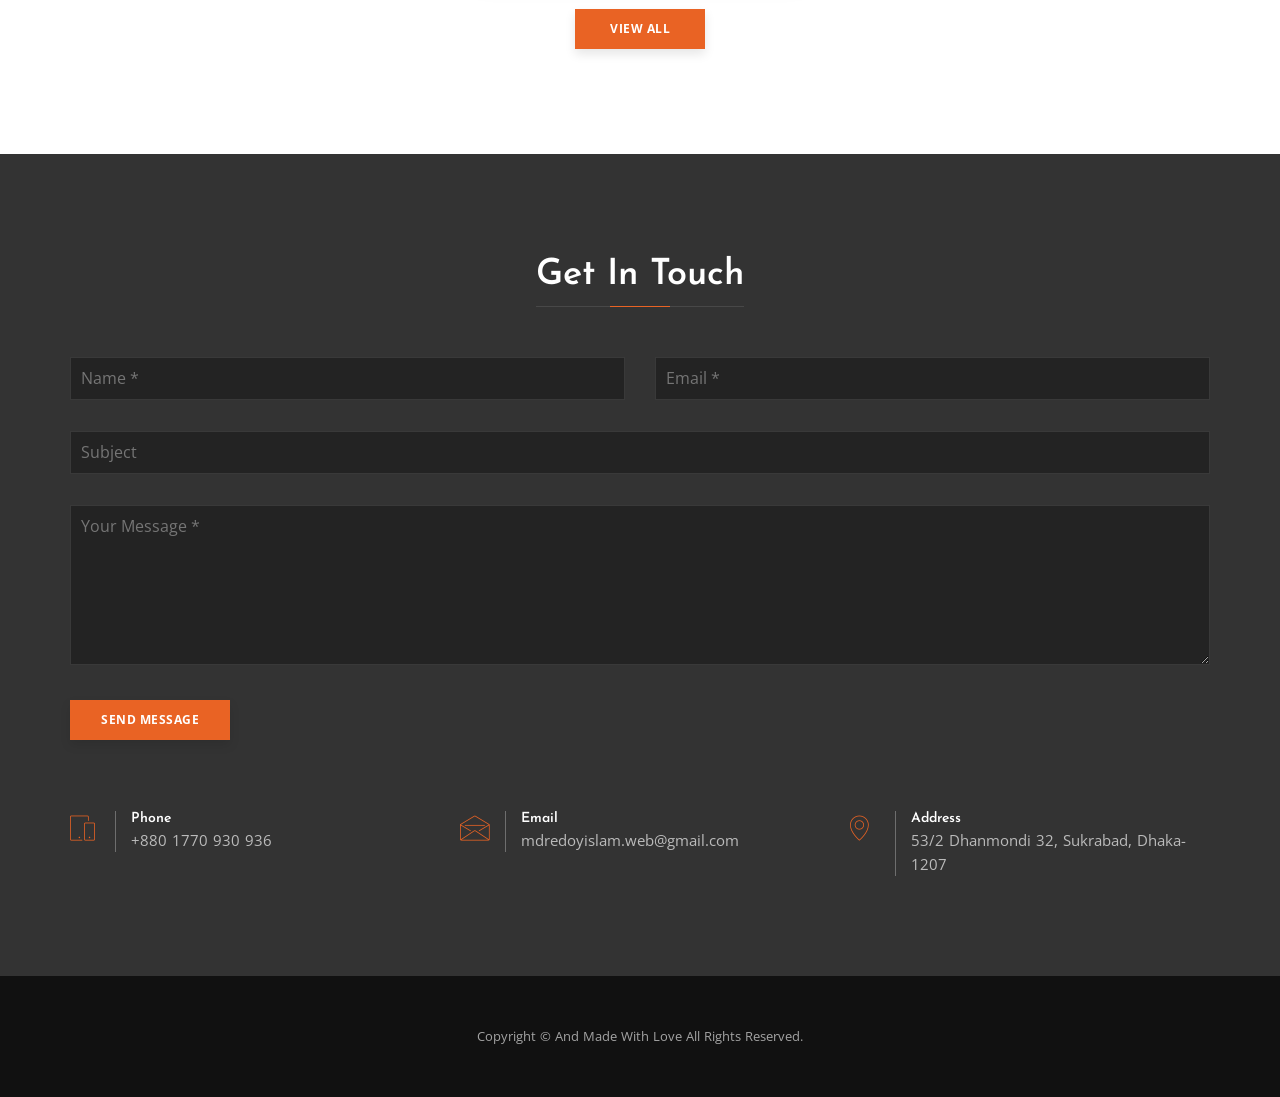
<file: markup-template/blog.html>
<!DOCTYPE html>
 <html lang="zxx">
    <head>
    	<!-- Metas -->
        <meta charset="utf-8">
		<meta http-equiv="X-UA-Compatible" content="IE=edge" />
        <meta name="viewport" content="width=device-width, initial-scale=1, maximum-scale=1" />
		<meta name="keywords" content="HTML5 Template Personala onepage themeforest" />
		<meta name="description" content="Personala - Onepage Multi-Purpose HTML5 Template" />
		<meta name="author" content="redoyit" />

		<!-- Title  -->
		<title>Redoy Islam - Web & Software Developer</title>

		<!-- Favicon -->
		<link rel="shortcut icon" href="img/favicon.ico" />

		<!-- Fonts -->
		<link href="https://fonts.googleapis.com/css?family=Open+Sans:300,400,500,600,700,800" rel="stylesheet" />
		<link href="https://fonts.googleapis.com/css?family=Josefin+Sans:100i,300,400,600,700" rel="stylesheet">
		
		<!-- Plugins -->
		<link rel="stylesheet" href="css/plugins.css" />

        <!-- Core Style Css -->
        <link rel="stylesheet" href="css/style.css" />

    </head>

    <body>

    	<!-- =====================================
    	==== Start Loading -->
    	<div class="loading">
    		<div class="text-center middle">
    			<div class="lds-ellipsis"><div></div><div></div><div></div><div></div></div>
    		</div>
    	</div>
    	<!-- End Loading ====
    	======================================= -->

       
    	<!-- =====================================
    	==== Start Navbar -->
		<nav class="navbar navbar-expand-lg page-nav">
			<div class="container">

			  <!-- Logo -->
			  <a class="logo" width="150" href="#"><img src="img/logo.png" alt="logo" srcset="img/logo.png"></a>

			  <button class="navbar-toggler" type="button" data-toggle="collapse" data-target="#navbarSupportedContent" aria-controls="navbarSupportedContent" aria-expanded="false" aria-label="Toggle navigation">
			    <span class="icon-bar"><i class="fas fa-bars"></i></span>
			  </button>

			  <!-- navbar links -->
			  <div class="collapse navbar-collapse" id="navbarSupportedContent">
			    <ul class="navbar-nav ml-auto">
			      <li class="nav-item">
			        <a class="nav-link active" href="#" data-scroll-nav="0">Home</a>
			      </li>
			      <li class="nav-item">
			        <a class="nav-link" href="#" data-scroll-nav="1">About</a>
			      </li>
			      <li class="nav-item">
			        <a class="nav-link" href="#" data-scroll-nav="2">Services</a>
			      </li>
			      <li class="nav-item">
			        <a class="nav-link" href="#" data-scroll-nav="3">Portfolio</a>
			      </li>
				  <li class="nav-item">
			        <a class="nav-link" href="#" data-scroll-nav="7">Courses</a>
			      </li>
			      <li class="nav-item">
			        <a class="nav-link" href="#" data-scroll-nav="4">Testimonials</a>
			      </li>
			      <li class="nav-item">
			        <a class="nav-link" href="#" data-scroll-nav="5">Blog</a>
			      </li>
			      <li class="nav-item">
			        <a class="nav-link" href="#" data-scroll-nav="6">Contact</a>
			      </li>
			    </ul>
			  </div>
			</div>
		</nav>
    	<!-- End Navbar ====
    	======================================= -->
        <!-- =====================================
    	==== Start Breadcrumbs -->
    	<!--<section class="breadcrumbs section-padding bg-img" data-overlay-dark="8" data-background="img/b2.jpg" data-scroll-index="4">
    		<div class="container">
    			<div class="row">
    				<div class="full-width">
    					<h4 class="title">Blog Page</h4>
    				</div>

    			</div>
    		</div>
    	</section>-->
    	<!-- End Breadcrumbs ====
    	======================================= -->
		<!-- =====================================
    	==== Start Breadcrumbs -->
    	<section class="breadcrumbs bg-img" data-overlay-dark="8" data-background="img/b2.jpg" data-scroll-index="4">
    		<div class="container">
    			<div class="row align-items-center">
					<div class="col-md-6">
						<div class="blog-profile d-flex align-items-center">
							<img src="img/redoy-profile.png" width="122" alt="profile" srcset="img/redoy-profile.png">
							<h4 class="user-info"><span>Personal Blog of</span> Redoy Islam</h4>
						</div>
					</div>
					<div class="col-md-6 blog-colum">
						<span class="buton text-center">
							<a href="#0">Courses</a>
						</span>
						<span class="buton text-center">
							<a href="#0">Subscribe</a>
						</span>
						<span class="buton text-center">
							<a href="#0">Community</a>
						</span>
					</div>
    			</div>
    		</div>
    	</section>
    	<!-- End Breadcrumbs ====
    	======================================= -->
    	<!-- =====================================
    	==== Start Blog -->
    	<section class="blog main-blog-page section-padding" data-scroll-index="5">
    		<div class="container">
    			<div class="row">
    				
    				<div class="section-head full-width">
    					<h4 class="title">My Blog</h4>
    				</div>
                    <div class="col-md-4">
                        <div class="pitem">
    						<div class="post-img">
    							<a href="#0">
    								<img src="img/blog/1.jpg" alt="">
    							</a>
    							<a href="#0" class="tag">WordPress</a>
    						</div>
    						<div class="content">
    							<h3>
    								<a href="#0">The Best WordPress Real Estate Themes & Plugins</a>
    							</h3>
    							<p>Real estate is an uber-competitive marketplace full of businesses competing for the same set of consumers. They're all looking for …</p>
    							<div class="info">
    								<span class="more">
    									<a href="#0">Read More</a>
    								</span>
    								<span class="by">
    									<a href="#0">By : Admin</a>
    								</span>
    							</div>
    						</div>
    					</div>
                    </div>
                    <div class="col-md-4">
                        <div class="pitem">
    						<div class="post-img">
    							<a href="#0">
    								<img src="img/blog/2.jpg" alt="">
    							</a>
    							<a href="#0" class="tag">Trends</a>
    						</div>
    						<div class="content">
    							<h3>
    								<a href="#0">4 Deadly Sins of UI and UX Design You Need to Avoid</a>
    							</h3>
    							<p>It’s not wrong to say that perfection in web design is something that doesn't really exist. But that doesn't mean …</p>
    							<div class="info">
    								<span class="more">
    									<a href="#0">Read More</a>
    								</span>
    								<span class="by">
    									<a href="#0">By : Admin</a>
    								</span>
    							</div>
    						</div>
    					</div>
                    </div>
                    <div class="col-md-4">
                        <div class="pitem">
    						<div class="post-img">
    							<a href="#0">
    								<img src="img/blog/3.jpg" alt="">
    							</a>
    							<a href="#0" class="tag">Trends</a>
    						</div>
    						<div class="content">
    							<h3>
    								<a href="#0">The Best Advice for Novice Web Designers in 2018</a>
    							</h3>
    							<p>When you're just getting started, it's hard to know what advice to listen to, and what to ignore. Finding your …</p>
    							<div class="info">
    								<span class="more">
    									<a href="#0">Read More</a>
    								</span>
    								<span class="by">
    									<a href="#0">By : Admin</a>
    								</span>
    							</div>
    						</div>
    					</div>
                    </div>
                    <div class="col-md-4">
                        <div class="pitem">
    						<div class="post-img">
								<img src="img/blog/4.jpg" alt="">
    							<a href="#0" class="tag">ThemeForest</a>
    						</div>
    						<div class="content">
    							<h3>
    								<a href="#0">20 Stellar Science Fiction After Effects Templates</a>
    							</h3>
    							<p>We’ve assembled a collection of sci-fi After Effects templates most likely to induce awe and wonder and tried to pick …</p>
    							<div class="info">
    								<span class="more">
    									<a href="#0">Read More</a>
    								</span>
    								<span class="by">
    									<a href="#0">By : Admin</a>
    								</span>
    							</div>
    						</div>
    					</div>
                    </div>
                    <div class="col-md-4">
                        <div class="pitem">
    						<div class="post-img">
    							<a href="#0">
    								<img src="img/blog/1.jpg" alt="">
    							</a>
    							<a href="#0" class="tag">WordPress</a>
    						</div>
    						<div class="content">
    							<h3>
    								<a href="#0">The Best WordPress Real Estate Themes & Plugins</a>
    							</h3>
    							<p>Real estate is an uber-competitive marketplace full of businesses competing for the same set of consumers. They're all looking for …</p>
    							<div class="info">
    								<span class="more">
    									<a href="#0">Read More</a>
    								</span>
    								<span class="by">
    									<a href="#0">By : Admin</a>
    								</span>
    							</div>
    						</div>
    					</div>
                    </div>
                    <div class="col-md-4">
                        <div class="pitem">
    						<div class="post-img">
    							<a href="#0">
    								<img src="img/blog/2.jpg" alt="">
    							</a>
    							<a href="#0" class="tag">Trends</a>
    						</div>
    						<div class="content">
    							<h3>
    								<a href="#0">4 Deadly Sins of UI and UX Design You Need to Avoid</a>
    							</h3>
    							<p>It’s not wrong to say that perfection in web design is something that doesn't really exist. But that doesn't mean …</p>
    							<div class="info">
    								<span class="more">
    									<a href="#0">Read More</a>
    								</span>
    								<span class="by">
    									<a href="#0">By : Admin</a>
    								</span>
    							</div>
    						</div>
    					</div>
                    </div>
                    <div class="col-md-12 text-center">
						<span class="buton">
						  <a href="#0" front="View All" back=""></a>
						</span>
					</div>
    			</div>
    		</div>
    	</section>
    	<!-- End Blog ====
    	======================================= -->


    	<!-- =====================================
    	==== Start Contact -->
    	<section class="contact section-padding bg-img" data-overlay-dark="8" data-background="img/b5.jpg" data-scroll-index="6">
    		<div class="container">
    			<div class="row">
    				
    				<!-- Section-Head -->
    				<div class="section-head full-width mb-50">
    					<h4 class="title">Get In Touch</h4>
    				</div>

    				<form class="form full-width" id="contact-form" method="post" action="contact.php">
                        <div class="messages"></div>

                        <div class="controls">

                            <div class="row">
                                <div class="col-md-6">
                                    <div class="form-group">
                                        <input id="form_name" type="text" name="name" placeholder="Name *" required="required">
                                    </div>
                                </div>

                                 <div class="col-md-6">
                                    <div class="form-group">
                                        <input id="form_email" type="email" name="email" placeholder="Email *" required="required">
                                    </div>
                                </div>
                            </div>
                            <div class="row">
                                <div class="col-md-12">
                                    <div class="form-group">
                                        <input id="form_subject" type="text" name="subject" placeholder="Subject">
                                    </div>
                                </div>
                            </div>
                            <div class="row">
                                <div class="col-md-12">
                                    <div class="form-group">
                                        <textarea id="form_message" name="message" placeholder="Your Message *" rows="4" required="required"></textarea>
                                    </div>
                                </div>
                            </div>
                            <div class="row">
                            	<div class="col-md-12">
                                    <div class="form-group">
                                        <span class="buton buton-lg">
	                                    	<button type="submit" front="Send Message" back="&#xf35d;"></button>
										</span>
                                    </div>
                                </div>
                            </div>
                        </div>
                    </form>

                    <div class="info full-width">
                    	<div class="row">
                    		<div class="col-md-4">
                    			<div class="item mb-sm50">
                    				<span class="icon icon-mobile"></span>
                    				<div class="cont">
                    					<h6>Phone</h6>
                    					<p>+880 1770 930 936</p>
                    				</div>
                    			</div>
                    		</div>
                    		<div class="col-md-4">
                    			<div class="item mb-sm50">
                    				<span class="icon icon-envelope"></span>
                    				<div class="cont">
                    					<h6>Email</h6>
                    					<p>mdredoyislam.web@gmail.com</p>
                    				</div>
                    			</div>
                    		</div>
                    		<div class="col-md-4">
                    			<div class="item">
                    				<span class="icon icon-map-pin"></span>
                    				<div class="cont">
                    					<h6>Address</h6>
                    					<p>53/2 Dhanmondi 32, Sukrabad, Dhaka-1207</p>
                    				</div>
                    			</div>
                    		</div>
                    	</div>
                    </div>

    			</div>
    		</div>
    	</section>
    	<!-- End Contact ====
    	======================================= -->


    	<!-- =====================================
    	==== Start Footer -->
    	<footer class="footer">
    		<p>Copyright &copy; And Made With Love All Rights Reserved.</p>
    	</footer>
    	<!-- End Footer ====
    	======================================= -->




       
        <!-- jQuery -->
		<script src="js/jquery-3.0.0.min.js"></script>
		<script src="js/jquery-migrate-3.0.0.min.js"></script>

		<!--particles-->
		<script src="js/particles.min.js"></script>

		<!-- popper.min -->
		<script src="js/popper.min.js"></script>

	  	<!-- bootstrap -->
		<script src="js/bootstrap.min.js"></script>

		<!-- scrollIt -->
		<script src="js/scrollIt.min.js"></script>

		<!-- animated.headline -->
		<script src="js/animated.headline.js"></script>

		<!-- jquery.waypoints.min -->
		<script src="js/jquery.waypoints.min.js"></script>

		<!-- jquery.counterup.min -->
		<script src="js/jquery.counterup.min.js"></script>

		<!-- owl carousel -->
		<script src="js/owl.carousel.min.js"></script>

		<!-- jquery.magnific-popup js -->
		<script src="js/jquery.magnific-popup.min.js"></script>

		<!-- stellar js -->
		<script src="js/jquery.stellar.min.js"></script>

      	<!-- isotope.pkgd.min js -->
      	<script src="js/isotope.pkgd.min.js"></script>

      	<!-- validator js -->
      	<script src="js/validator.js"></script>

      	<!-- custom scripts -->
		  <script src="js/app.js"></script>
        <script src="js/scripts.js"></script>

    </body>
</html>
</file>
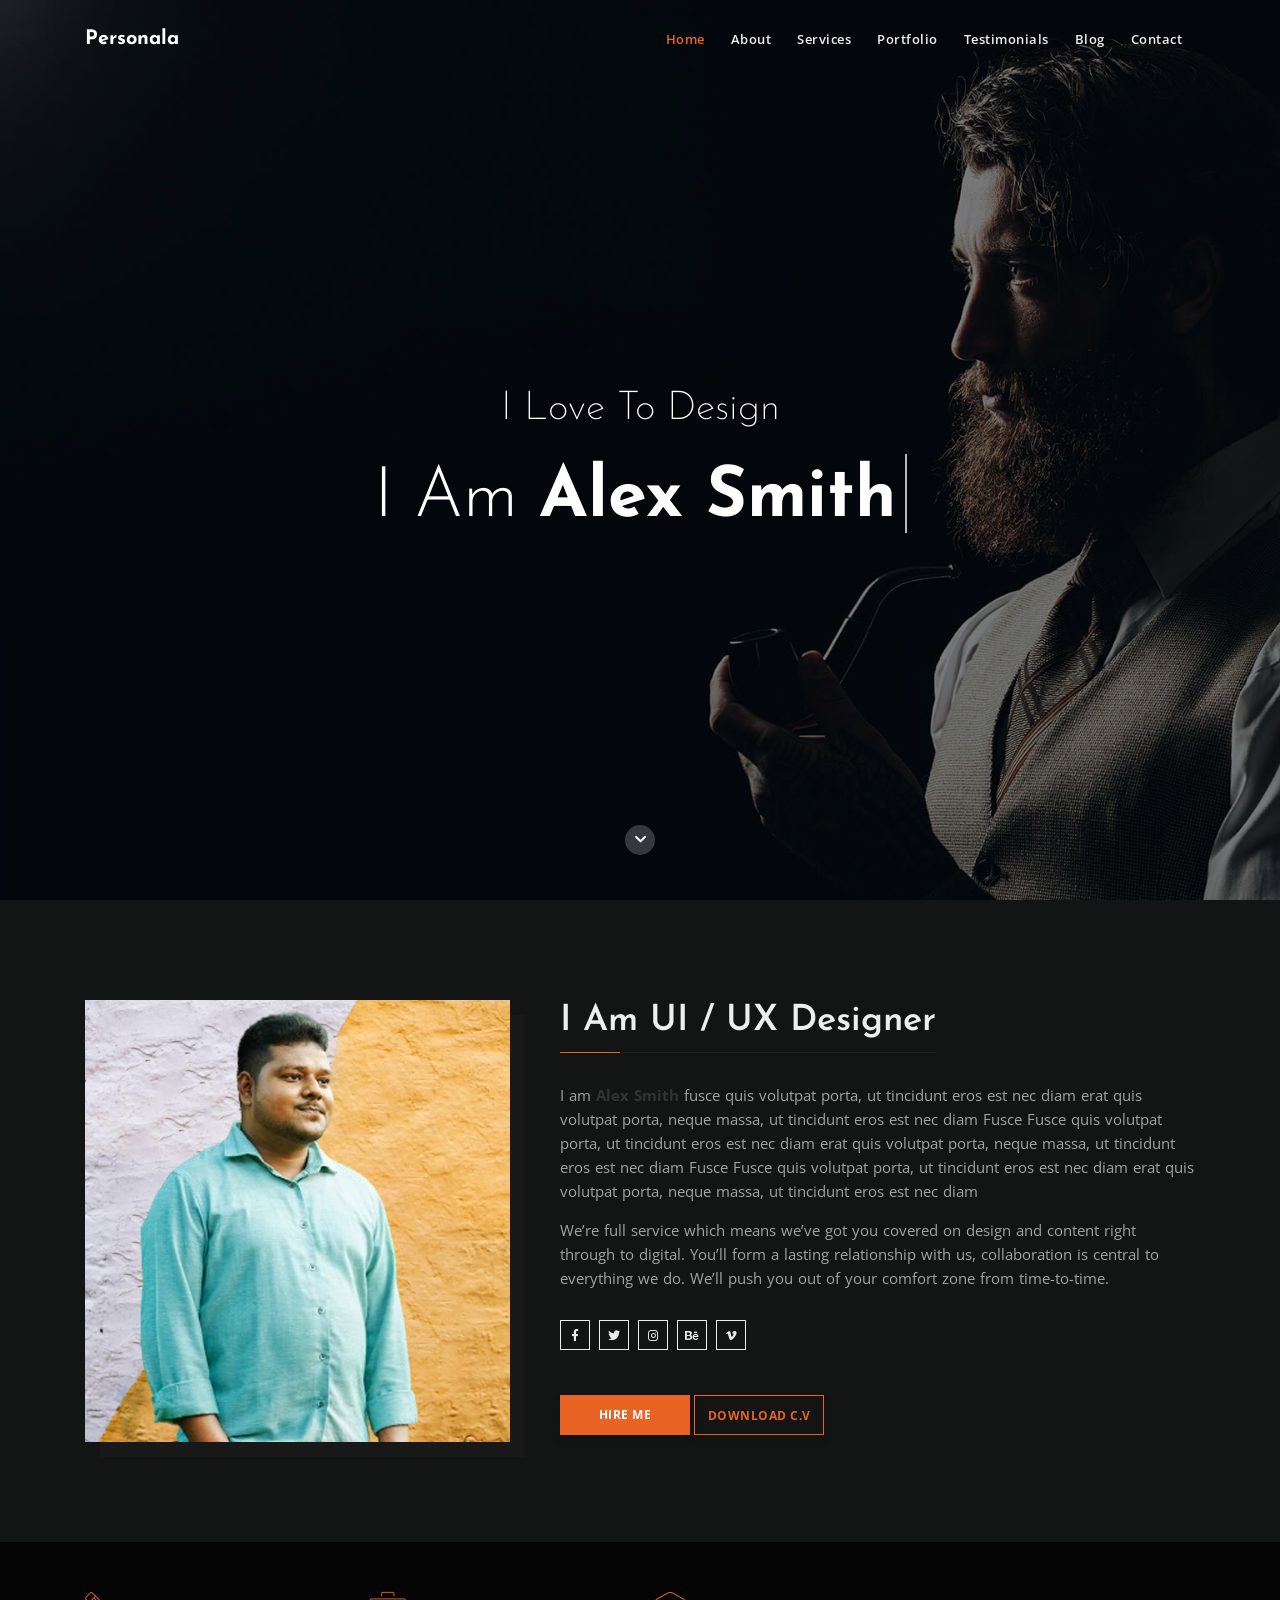
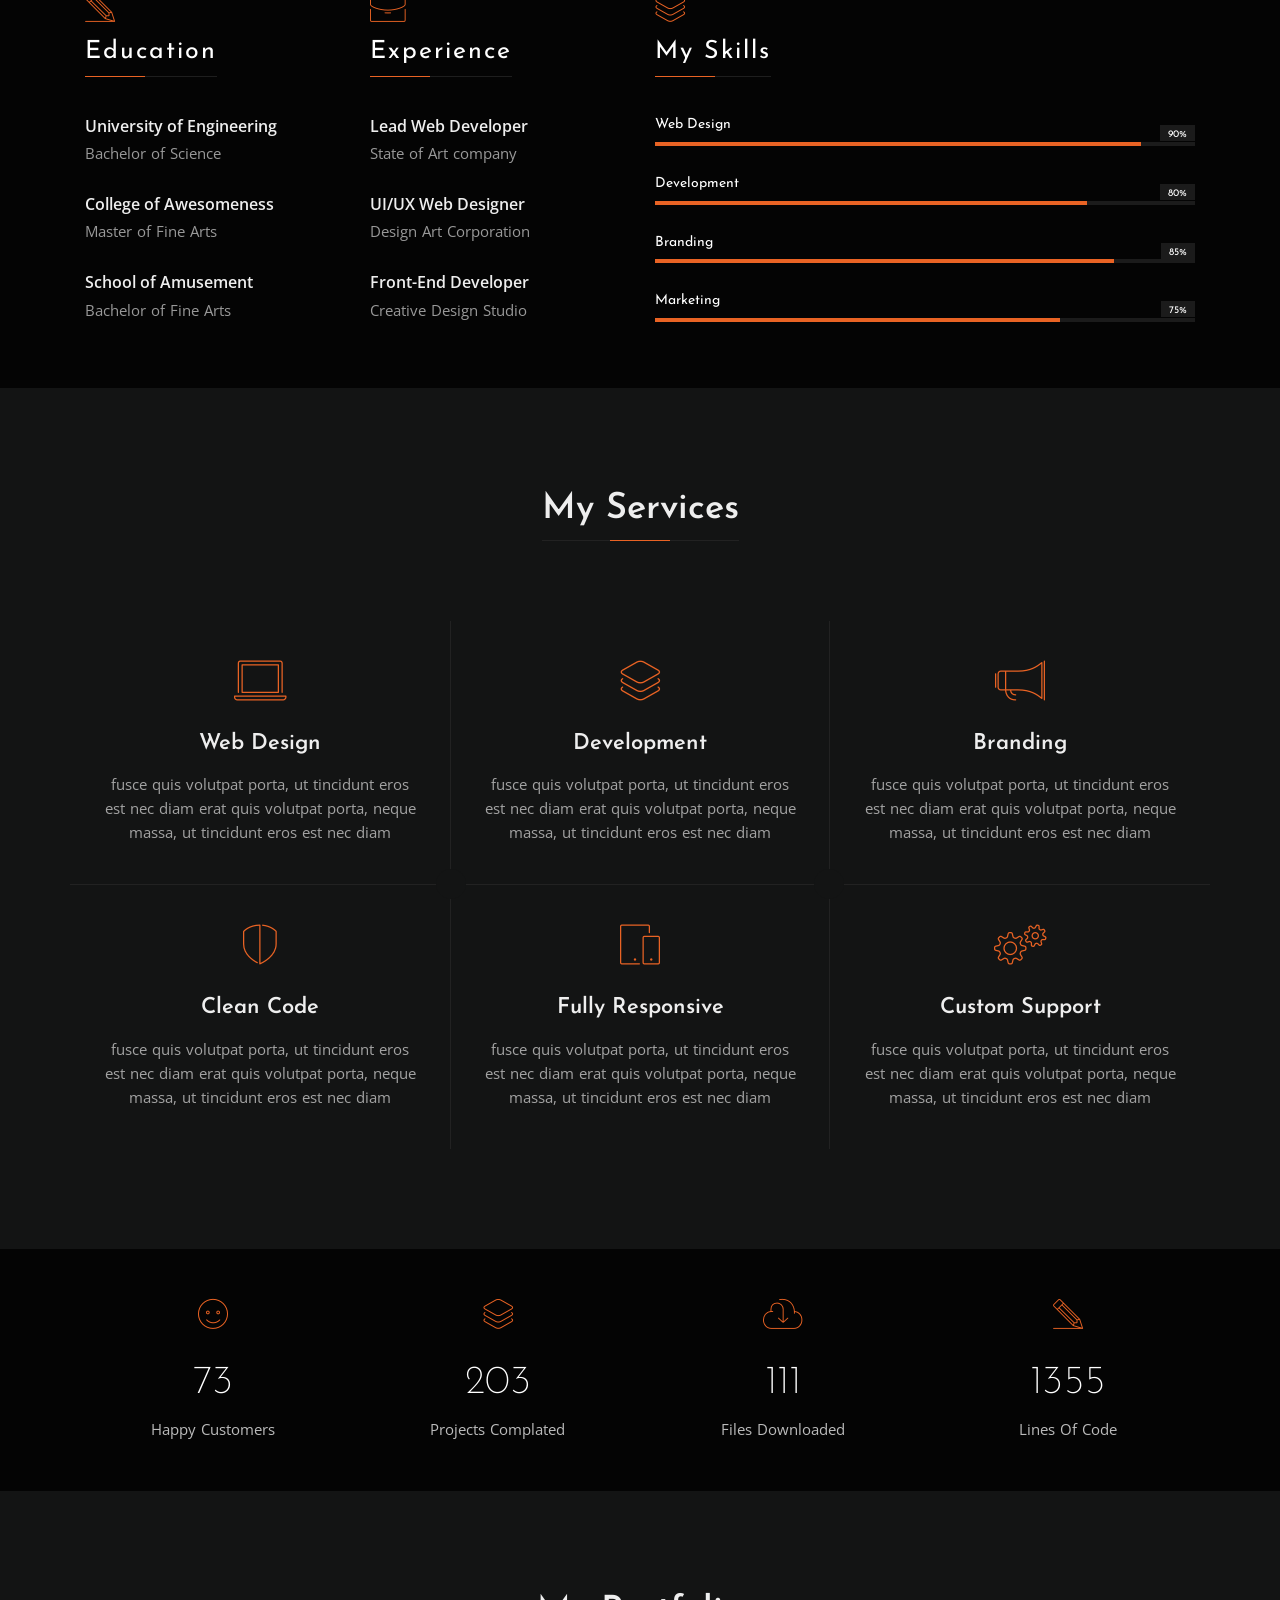
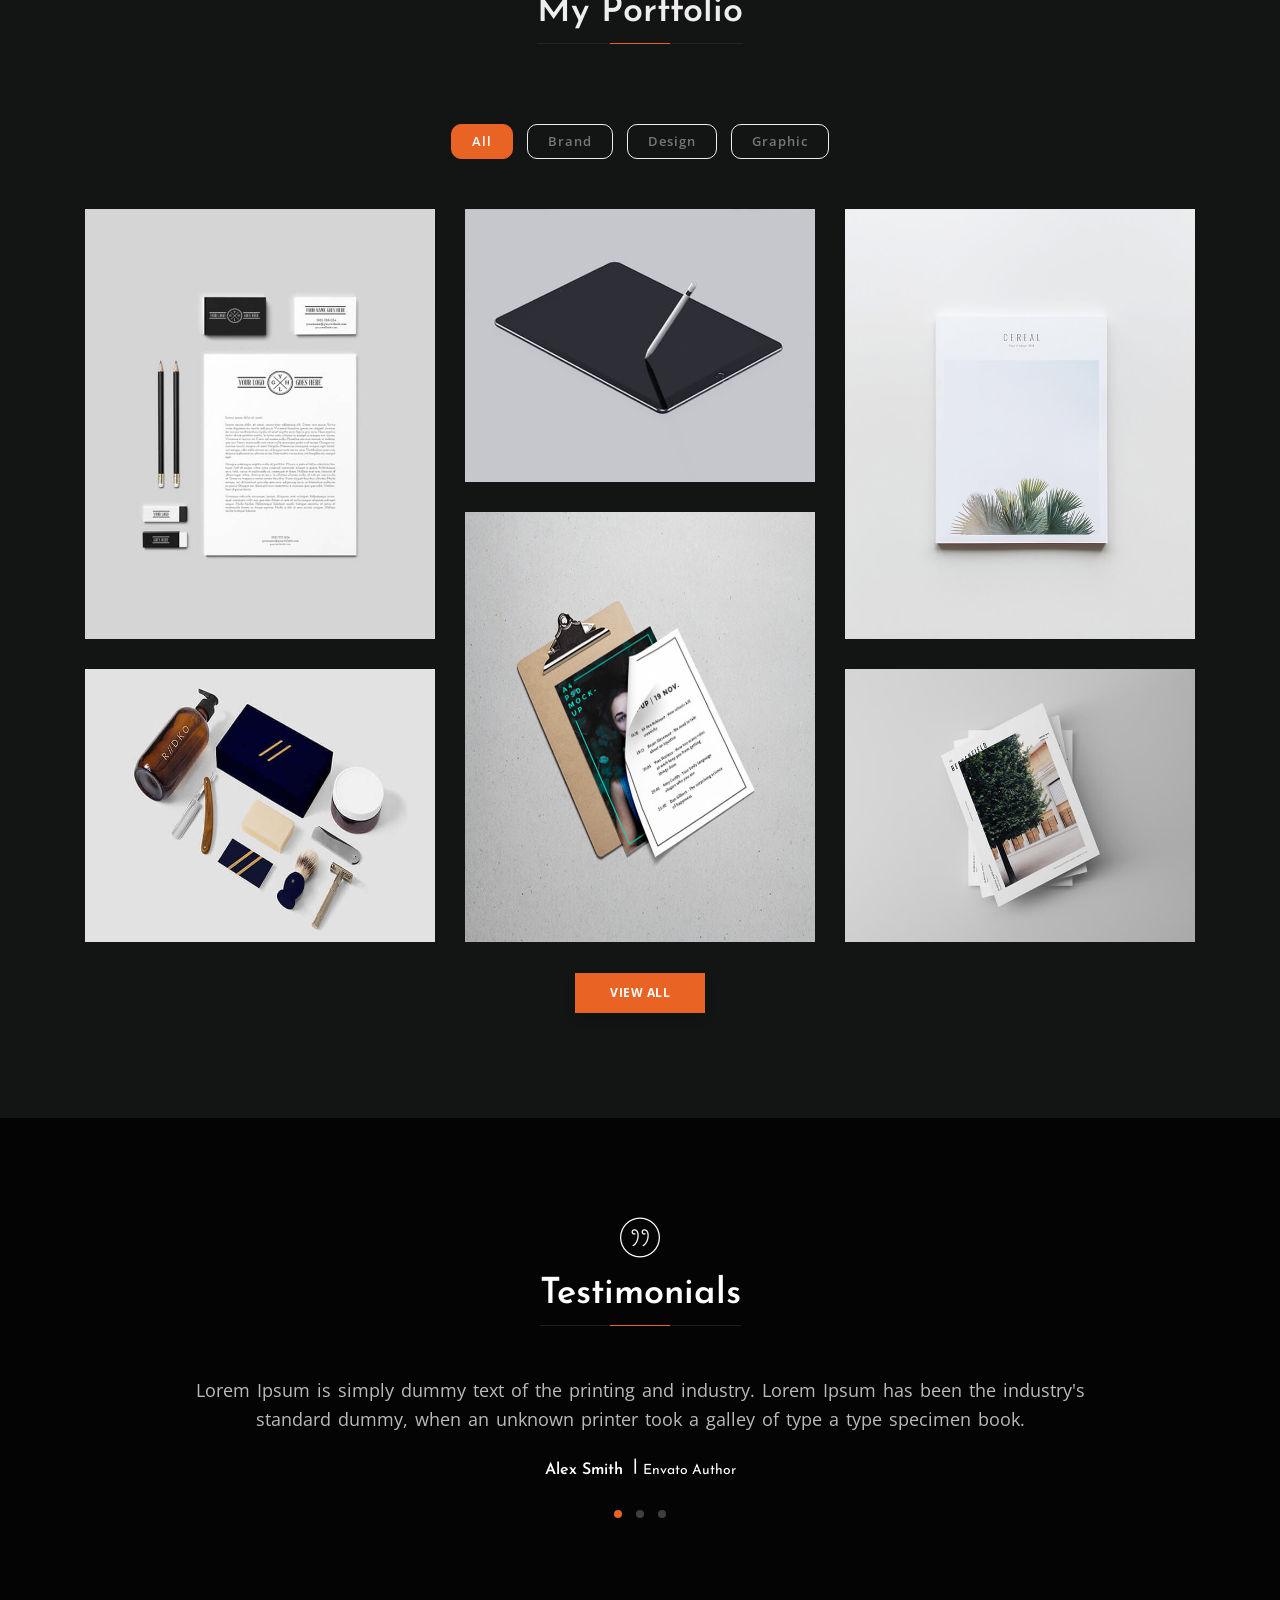
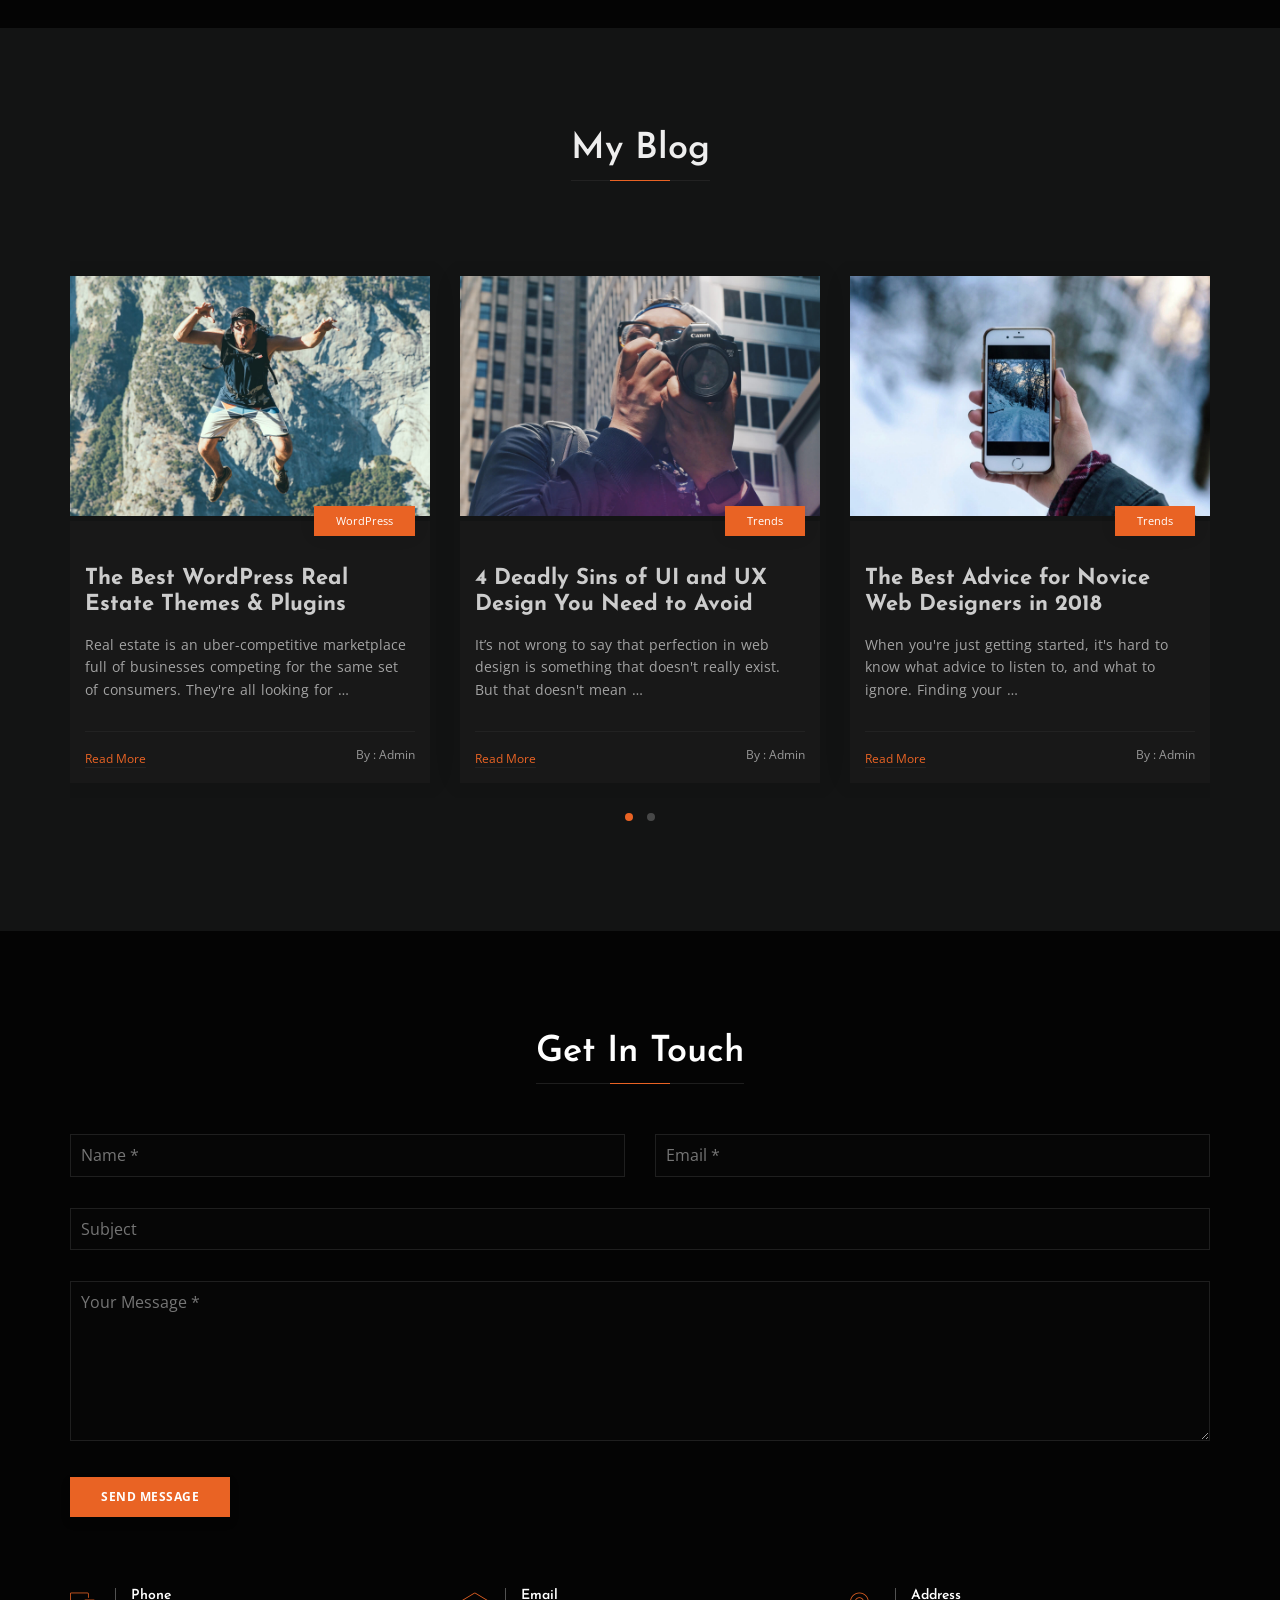
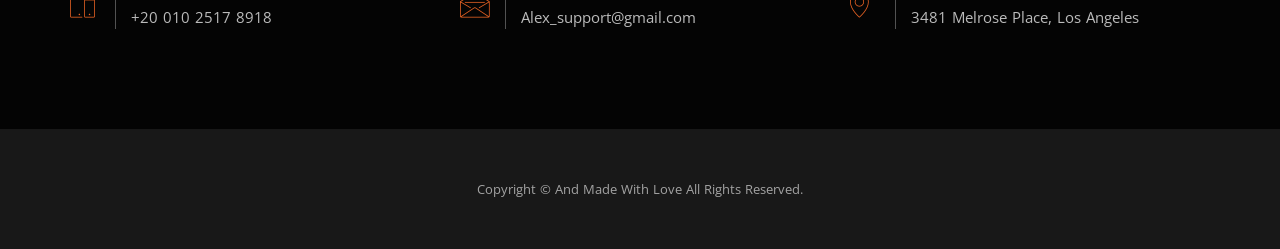
<file: markup-template/dark.html>
<!DOCTYPE html>
 <html lang="zxx">

    <head>

    	<!-- Metas -->
        <meta charset="utf-8">
		<meta http-equiv="X-UA-Compatible" content="IE=edge" />
        <meta name="viewport" content="width=device-width, initial-scale=1, maximum-scale=1" />
		<meta name="keywords" content="HTML5 Template Personala onepage themeforest" />
		<meta name="description" content="Personala - Onepage Multi-Purpose HTML5 Template" />
		<meta name="author" content="His7am" />

		<!-- Title  -->
		<title>Personala</title>

		<!-- Favicon -->
		<link rel="shortcut icon" href="img/favicon.ico" />

		<!-- Fonts -->
		<link href="https://fonts.googleapis.com/css?family=Open+Sans:300,400,500,600,700,800" rel="stylesheet" />
		<link href="https://fonts.googleapis.com/css?family=Josefin+Sans:100i,300,400,600,700" rel="stylesheet">
		
		<!-- Plugins -->
		<link rel="stylesheet" href="css/plugins.css" />

        <!-- Core Style Css -->
        <link rel="stylesheet" href="css/style.css" />

    </head>

    <body class="dark-theme">

    	<!-- =====================================
    	==== Start Loading -->
    	<div class="loading">
    		<div class="text-center middle">
    			<div class="lds-ellipsis"><div></div><div></div><div></div><div></div></div>
    		</div>
    	</div>
    	<!-- End Loading ====
    	======================================= -->

       
    	<!-- =====================================
    	==== Start Navbar -->
		<nav class="navbar navbar-expand-lg">
			<div class="container">

			  <!-- Logo -->
			  <a class="logo" href="#">Personala</a>

			  <button class="navbar-toggler" type="button" data-toggle="collapse" data-target="#navbarSupportedContent" aria-controls="navbarSupportedContent" aria-expanded="false" aria-label="Toggle navigation">
			    <span class="icon-bar"><i class="fas fa-bars"></i></span>
			  </button>

			  <!-- navbar links -->
			  <div class="collapse navbar-collapse" id="navbarSupportedContent">
			    <ul class="navbar-nav ml-auto">
			      <li class="nav-item">
			        <a class="nav-link active" href="#" data-scroll-nav="0">Home</a>
			      </li>
			      <li class="nav-item">
			        <a class="nav-link" href="#" data-scroll-nav="1">About</a>
			      </li>
			      <li class="nav-item">
			        <a class="nav-link" href="#" data-scroll-nav="2">Services</a>
			      </li>
			      <li class="nav-item">
			        <a class="nav-link" href="#" data-scroll-nav="3">Portfolio</a>
			      </li>
			      <li class="nav-item">
			        <a class="nav-link" href="#" data-scroll-nav="4">Testimonials</a>
			      </li>
			      <li class="nav-item">
			        <a class="nav-link" href="#" data-scroll-nav="5">Blog</a>
			      </li>
			      <li class="nav-item">
			        <a class="nav-link" href="#" data-scroll-nav="6">Contact</a>
			      </li>
			    </ul>
			  </div>
			</div>
		</nav>
    	<!-- End Navbar ====
    	======================================= -->


    	<!-- =====================================
    	==== Start Header -->
    	<header class="header valign bg-img" data-scroll-index="0" data-overlay-dark="5" data-background="img/bg1.jpg" data-stellar-background-ratio="0.5">
    		<div class="container">
    			<div class="row">
    				<div class="vertical-center full-width text-center caption">
    					<h2>I Love To Design</h2>
	    				<h1 class="cd-headline clip">
				            <span class="blc">I Am </span>
				            <span class="cd-words-wrapper">
				              <b class="is-visible">Alex Smith</b>
				              <b>a Developer</b>
				              <b>a Designer</b>
				            </span>
		          		</h1>
    				</div>
    			</div>
    		</div>

    		<div class="arrow">
				<a href="#" data-scroll-nav="1">
					<i class="fas fa-chevron-down"></i>
				</a>
			</div>
    	</header>
    	<!-- End Header ====
    	======================================= -->


    	<!-- =====================================
    	==== Start Hero -->
    	<section class="hero section-padding" data-scroll-index="1">
    		<div class="container">
    			<div class="row">
    				<div class="col-lg-5">
    					<div class="hero-img mb-md50">
    						<img src="img/hero.jpg" alt="">
    					</div>
    				</div>
    				<div class="col-lg-7">
    					<div class="content">
							<h4 class="title title-left">I Am UI / UX Designer</h4>
    						<p>I am <span>Alex Smith</span> fusce quis volutpat porta, ut tincidunt eros est nec diam erat quis volutpat porta, neque massa, ut tincidunt eros est nec diam Fusce Fusce quis volutpat porta, ut tincidunt eros est nec diam erat quis volutpat porta, neque massa, ut tincidunt eros est nec diam Fusce Fusce quis volutpat porta, ut tincidunt eros est nec diam erat quis volutpat porta, neque massa, ut tincidunt eros est nec diam</p>
    						<p>We’re full service which means we’ve got you covered on design and content right through to digital. You’ll form a lasting relationship with us, collaboration is central to everything we do. We’ll push you out of your comfort zone from time-to-time.</p>

    						<div class="social-icon">
    							<a href="#0">
    								<span class="icon"><i class="fab fa-facebook-f"></i></span>
    							</a>
    							<a href="#0">
    								<span class="icon"><i class="fab fa-twitter"></i></span>
    							</a>
    							<a href="#0">
    								<span class="icon"><i class="fab fa-instagram"></i></span>
    							</a>
    							<a href="#0">
    								<span class="icon"><i class="fab fa-behance"></i></span>
    							</a>
    							<a href="#0">
    								<span class="icon"><i class="fab fa-vimeo-v"></i></span>
    							</a>
    						</div>

    						<span class="buton text-center">
                              <a href="#0" front="Hire Me" back="&#xf1d8;" data-scroll-nav="6"></a>
                            </span>
                            <span class="buton buton-bord text-center">
                              <a href="CV.pdf" front="Download C.V" back="&#xf019;" download="CV.pdf"></a>
                            </span>
    					</div>
    				</div>
    			</div>
    		</div>
    	</section>
    	<!-- End Hero ====
    	======================================= -->


    	<!-- =====================================
    	==== Start Resume -->
    	<section class="resume bg-img" data-overlay-dark="8" data-background="img/b4.jpg" data-scroll-index="1">
    		<div class="container">
    			<div class="row">
    				<div class="col-lg-3 col-sm-6">
    					<div class="item mb-md50">
    						<span class="icon icon-pencil"></span><br>
    						<h5 class="title title-left">Education</h5>
    						<ul>
    							<li>
    								<h6>University of Engineering</h6>
    								<p>Bachelor of Science</p>
    							</li>
    							<li>
    								<h6>College of Awesomeness</h6>
    								<p>Master of Fine Arts</p>
    							</li>
    							<li>
    								<h6>School of Amusement</h6>
    								<p>Bachelor of Fine Arts</p>
    							</li>
    						</ul>
    					</div>
    				</div>
    				<div class="col-lg-3 col-sm-6">
    					<div class="item mb-md50">
    						<span class="icon icon-briefcase"></span><br>
    						<h5 class="title title-left">Experience</h5>
    						<ul>
    							<li>
    								<h6>Lead Web Developer</h6>
    								<p>State of Art company</p>
    							</li>
    							<li>
    								<h6>UI/UX Web Designer</h6>
    								<p>Design Art Corporation</p>
    							</li>
    							<li>
    								<h6>Front-End Developer</h6>
    								<p>Creative Design Studio</p>
    							</li>
    						</ul>
    					</div>
    				</div>
    				<div class="col-lg-6">
    					<div class="item skills">
    						<span class="icon icon-layers"></span><br>
    						<h5 class="title title-left">My Skills</h5>

    						<div class="skill">
    							<h6>Web Design <span>90%</span></h6>
    							<div class="skills-progress"><span data-value='90%'></span></div>
    						</div>
    						<div class="skill">
    							<h6>Development <span>80%</span></h6>
    							<div class="skills-progress"><span data-value='80%'></span></div>
    						</div>
    						<div class="skill">
    							<h6>Branding <span>85%</span></h6>
    							<div class="skills-progress"><span data-value='85%'></span></div>
    						</div>
    						<div class="skill">
    							<h6>Marketing <span>75%</span></h6>
    							<div class="skills-progress"><span data-value='75%'></span></div>
    						</div>
    					</div>
    				</div>
    			</div>
    		</div>
    	</section>
    	<!-- End Resume ====
    	======================================= -->


    	<!-- =====================================
    	==== Start Services -->
    	<section class="services section-padding" data-scroll-index="2">
    		<div class="container">
    			<div class="row">
    				
    				<div class="section-head full-width">
    					<h4 class="title">My Services</h4>
    				</div>

    				<div class="col-lg-4 col-md-6">
    					<div class="item mb-md50">
    						<span class="icon icon-laptop"></span>
    						<h6>Web Design</h6>
    						<p>fusce quis volutpat porta, ut tincidunt eros est nec diam erat quis volutpat porta, neque massa, ut tincidunt eros est nec diam</p>
    					</div>
    				</div>
    				<div class="col-lg-4 col-md-6 active bolt">
    					<div class="item mb-md50">
    						<span class="icon icon-layers"></span>
    						<h6>Development</h6>
    						<p>fusce quis volutpat porta, ut tincidunt eros est nec diam erat quis volutpat porta, neque massa, ut tincidunt eros est nec diam</p>
    					</div>
    				</div>
    				<div class="col-lg-4 col-md-6">
    					<div class="item mb-md50">
    						<span class="icon icon-megaphone"></span>
    						<h6>Branding</h6>
    						<p>fusce quis volutpat porta, ut tincidunt eros est nec diam erat quis volutpat porta, neque massa, ut tincidunt eros est nec diam</p>
    					</div>
    				</div>
    				<div class="bord full-width"></div>
    				<div class="col-lg-4 col-md-6">
    					<div class="item mb-md50">
    						<span class="icon icon-shield"></span>
    						<h6>Clean Code</h6>
    						<p>fusce quis volutpat porta, ut tincidunt eros est nec diam erat quis volutpat porta, neque massa, ut tincidunt eros est nec diam</p>
    					</div>
    				</div>
    				<div class="col-lg-4 col-md-6 active">
    					<div class="item mb-sm50">
    						<span class="icon icon-mobile"></span>
    						<h6>Fully Responsive</h6>
    						<p>fusce quis volutpat porta, ut tincidunt eros est nec diam erat quis volutpat porta, neque massa, ut tincidunt eros est nec diam</p>
    					</div>
    				</div>
    				<div class="col-lg-4 col-md-6">
    					<div class="item">
    						<span class="icon icon-gears"></span>
    						<h6>Custom Support</h6>
    						<p>fusce quis volutpat porta, ut tincidunt eros est nec diam erat quis volutpat porta, neque massa, ut tincidunt eros est nec diam</p>
    					</div>
    				</div>

    			</div>
    		</div>
    	</section>
    	<!-- End Services ====
    	======================================= -->


    	<!-- =====================================
    	==== Start Numbers -->
    	<div class="numbers bg-img" data-stellar-background-ratio="0.5" data-overlay-dark="8" data-background="img/b3.jpg">
    		<div class="container">
    			<div class="row">
    				<div class="col-lg-3 col-md-6">
    					<div class="item mb-md50">
    						<span class="icon icon-happy"></span>
    						<h2 class="count">340</h2>
    						<p>Happy Customers</p>
    					</div>
    				</div>
    				<div class="col-lg-3 col-md-6">
    					<div class="item mb-md50">
    						<span class="icon icon-layers"></span>
    						<h2 class="count">950</h2>
    						<p>Projects Complated</p>
    					</div>
    				</div>
    				<div class="col-lg-3 col-md-6">
    					<div class="item mb-sm50">
    						<span class="icon icon-download"></span>
    						<h2 class="count">520</h2>
    						<p>Files Downloaded</p>
    					</div>
    				</div>
    				<div class="col-lg-3 col-md-6">
    					<div class="item">
    						<span class="icon icon-pencil"></span>
    						<h2 class="count">6350</h2>
    						<p>Lines Of Code</p>
    					</div>
    				</div>
    			</div>
    		</div>
    	</div>
    	<!-- End Numbers ====
    	======================================= -->


    	<!-- =====================================
    	==== Start Portfolio -->
    	<section class="portfolio section-padding" data-scroll-index="3">
			<div class="container">
				<div class="row">

    				<!-- Section-Head -->
    				<div class="section-head full-width">
    					<h4 class="title">My Portfolio</h4>
    				</div>

    			</div>

				<div class="row justify-content-center">

					<!-- filter links -->
					<div class="filtering text-center mb-50">
						<span data-filter='*' class="active">All</span>
						<span data-filter='.brand'>Brand</span>
						<span data-filter='.web'>Design</span>
						<span data-filter='.graphic'>Graphic</span>
					</div>

					<!-- gallery -->
					<div class="gallery full-width">

						<!-- gallery item -->
						<div class="col-md-6 col-lg-4 items graphic">
							<div class="item-img">
								<img src="img/portfolio/1.jpg" alt="image">
								<div class="item-img-overlay text-center valign">
									<div class="overlay-info vertical-center full-width">
										<h6>Design . Motion</h6>
										<h5>Crearive Design</h5>
									</div>
									<a href="img/portfolio/1.jpg" class="link">
										<i class="fas fa-eye"></i>
									</a>
								</div>
							</div>
						</div>

						<!-- gallery item -->
						<div class="col-md-6 col-lg-4 items web">
							<div class="item-img">
								<img src="img/portfolio/2.jpg" alt="image">
								<div class="item-img-overlay text-center valign">
									<div class="overlay-info vertical-center full-width">
										<h6>Design . Motion</h6>
										<h5>Crearive Design</h5>
									</div>
									<a href="img/portfolio/2.jpg" class="link">
										<i class="fas fa-eye"></i>
									</a>
								</div>
							</div>
						</div>

						<!-- gallery item -->
						<div class="col-md-6 col-lg-4 items graphic">
							<div class="item-img">
								<img src="img/portfolio/3.jpg" alt="image">
								<div class="item-img-overlay text-center valign">
									<div class="overlay-info vertical-center full-width">
										<h6>Design . Motion</h6>
										<h5>Crearive Design</h5>
									</div>
									<a href="img/portfolio/3.jpg" class="link">
										<i class="fas fa-eye"></i>
									</a>
								</div>
							</div>
						</div>

						<!-- gallery item -->
						<div class="col-md-6 col-lg-4 items web">
							<div class="item-img">
								<img src="img/portfolio/4.jpg" alt="image">
								<div class="item-img-overlay text-center valign">
									<div class="overlay-info vertical-center full-width">
										<h6>Design . Motion</h6>
										<h5>Crearive Design</h5>
									</div>
									<a href="img/portfolio/4.jpg" class="link">
										<i class="fas fa-eye"></i>
									</a>
								</div>
							</div>
						</div>

						<!-- gallery item -->
						<div class="col-md-6 col-lg-4 items brand">
							<div class="item-img">
								<img src="img/portfolio/5.jpg" alt="image">
								<div class="item-img-overlay text-center valign">
									<div class="overlay-info vertical-center full-width">
										<h6>Design . Motion</h6>
										<h5>Crearive Design</h5>
									</div>
									<a href="img/portfolio/5.jpg" class="link">
										<i class="fas fa-eye"></i>
									</a>
								</div>
							</div>
						</div>

						<!-- gallery item -->
						<div class="col-md-6 col-lg-4 items brand">
							<div class="item-img">
								<img src="img/portfolio/6.jpg" alt="image">
								<div class="item-img-overlay text-center valign">
									<div class="overlay-info vertical-center full-width">
										<h6>Design . Motion</h6>
										<h5>Crearive Design</h5>
									</div>
									<a href="img/portfolio/6.jpg" class="link">
										<i class="fas fa-eye"></i>
									</a>
								</div>
							</div>
						</div>

						<div class="clearfix"></div>
					</div>

					<div class="col-md-12 text-center">
						<span class="buton">
						  <a href="#0" front="View All" back="&#xf06e;"></a>
						</span>
					</div>

				</div>
			</div>
		</section>
    	<!-- End Portfolio ====
    	======================================= -->


    	<!-- =====================================
    	==== Start Testimonails -->
    	<section class="testimonials section-padding bg-img" data-overlay-dark="8" data-background="img/b2.jpg" data-scroll-index="4">
    		<div class="container">
    			<div class="row">

    				<!-- Section-Head -->
    				<div class="section-head full-width mb-50">
    					<span class="icon icon-quote"></span><br>
    					<h4 class="title">Testimonials</h4>
    				</div>

    				<div class="offset-md-1 col-md-10">
    					<div class="owl-carousel owl-theme text-center">
	    					<div class="citem">
	    						<p>Lorem Ipsum is simply dummy text of the printing and industry. Lorem Ipsum has been the industry's standard dummy, when an unknown printer took a galley of type a type specimen book.</p>
	    						<h5>Alex Smith</h5><h6>Envato Author</h6>
	    					</div>
	    					<div class="citem">
	    						<p>Lorem Ipsum is simply dummy text of the printing and industry. Lorem Ipsum has been the industry's standard dummy, when an unknown printer took a galley of type a type specimen book.</p>
	    						<h5>Alex Smith</h5><h6>Envato Author</h6>
	    					</div>
	    					<div class="citem">
	    						<p>Lorem Ipsum is simply dummy text of the printing and industry. Lorem Ipsum has been the industry's standard dummy, when an unknown printer took a galley of type a type specimen book.</p>
	    						<h5>Alex Smith</h5><h6>Envato Author</h6>
	    					</div>
	    				</div>
    				</div>

    			</div>
    		</div>
    	</section>
    	<!-- End Testimonails ====
    	======================================= -->


    	<!-- =====================================
    	==== Start Blog -->
    	<section class="blog section-padding" data-scroll-index="5">
    		<div class="container">
    			<div class="row">
    				
    				<div class="section-head full-width">
    					<h4 class="title">My Blog</h4>
    				</div>

    				<div class="owl-carousel owl-theme">
    					<div class="pitem">
    						<div class="post-img">
    							<a href="#0">
    								<img src="img/blog/1.jpg" alt="">
    							</a>
    							<a href="#0" class="tag">WordPress</a>
    						</div>
    						<div class="content">
    							<h3>
    								<a href="#0">The Best WordPress Real Estate Themes & Plugins</a>
    							</h3>
    							<p>Real estate is an uber-competitive marketplace full of businesses competing for the same set of consumers. They're all looking for …</p>
    							<div class="info">
    								<span class="more">
    									<a href="#0">Read More</a>
    								</span>
    								<span class="by">
    									<a href="#0">By : Admin</a>
    								</span>
    							</div>
    						</div>
    					</div>
    					<div class="pitem">
    						<div class="post-img">
    							<a href="#0">
    								<img src="img/blog/2.jpg" alt="">
    							</a>
    							<a href="#0" class="tag">Trends</a>
    						</div>
    						<div class="content">
    							<h3>
    								<a href="#0">4 Deadly Sins of UI and UX Design You Need to Avoid</a>
    							</h3>
    							<p>It’s not wrong to say that perfection in web design is something that doesn't really exist. But that doesn't mean …</p>
    							<div class="info">
    								<span class="more">
    									<a href="#0">Read More</a>
    								</span>
    								<span class="by">
    									<a href="#0">By : Admin</a>
    								</span>
    							</div>
    						</div>
    					</div>
    					<div class="pitem">
    						<div class="post-img">
    							<a href="#0">
    								<img src="img/blog/3.jpg" alt="">
    							</a>
    							<a href="#0" class="tag">Trends</a>
    						</div>
    						<div class="content">
    							<h3>
    								<a href="#0">The Best Advice for Novice Web Designers in 2018</a>
    							</h3>
    							<p>When you're just getting started, it's hard to know what advice to listen to, and what to ignore. Finding your …</p>
    							<div class="info">
    								<span class="more">
    									<a href="#0">Read More</a>
    								</span>
    								<span class="by">
    									<a href="#0">By : Admin</a>
    								</span>
    							</div>
    						</div>
    					</div>
    					<div class="pitem">
    						<div class="post-img">
								<img src="img/blog/4.jpg" alt="">
    							<a href="#0" class="tag">ThemeForest</a>
    						</div>
    						<div class="content">
    							<h3>
    								<a href="#0">20 Stellar Science Fiction After Effects Templates</a>
    							</h3>
    							<p>We’ve assembled a collection of sci-fi After Effects templates most likely to induce awe and wonder and tried to pick …</p>
    							<div class="info">
    								<span class="more">
    									<a href="#0">Read More</a>
    								</span>
    								<span class="by">
    									<a href="#0">By : Admin</a>
    								</span>
    							</div>
    						</div>
    					</div>
    				</div>

    			</div>
    		</div>
    	</section>
    	<!-- End Blog ====
    	======================================= -->


    	<!-- =====================================
    	==== Start Contact -->
    	<section class="contact section-padding bg-img" data-overlay-dark="8" data-background="img/b5.jpg" data-scroll-index="6">
    		<div class="container">
    			<div class="row">
    				
    				<!-- Section-Head -->
    				<div class="section-head full-width mb-50">
    					<h4 class="title">Get In Touch</h4>
    				</div>

    				<form class="form full-width" id="contact-form" method="post" action="contact.php">
                        <div class="messages"></div>

                        <div class="controls">

                            <div class="row">
                                <div class="col-md-6">
                                    <div class="form-group">
                                        <input id="form_name" type="text" name="name" placeholder="Name *" required="required">
                                    </div>
                                </div>

                                 <div class="col-md-6">
                                    <div class="form-group">
                                        <input id="form_email" type="email" name="email" placeholder="Email *" required="required">
                                    </div>
                                </div>
                            </div>
                            <div class="row">
                                <div class="col-md-12">
                                    <div class="form-group">
                                        <input id="form_subject" type="text" name="subject" placeholder="Subject">
                                    </div>
                                </div>
                            </div>
                            <div class="row">
                                <div class="col-md-12">
                                    <div class="form-group">
                                        <textarea id="form_message" name="message" placeholder="Your Message *" rows="4" required="required"></textarea>
                                    </div>
                                </div>
                            </div>
                            <div class="row">
                            	<div class="col-md-12">
                                    <div class="form-group">
                                        <span class="buton buton-lg">
	                                    	<button type="submit" front="Send Message" back="&#xf35d;"></button>
										</span>
                                    </div>
                                </div>
                            </div>
                        </div>
                    </form>

                    <div class="info full-width">
                    	<div class="row">
                    		<div class="col-md-4">
                    			<div class="item mb-sm50">
                    				<span class="icon icon-mobile"></span>
                    				<div class="cont">
                    					<h6>Phone</h6>
                    					<p>+20 010 2517 8918</p>
                    				</div>
                    			</div>
                    		</div>
                    		<div class="col-md-4">
                    			<div class="item mb-sm50">
                    				<span class="icon icon-envelope"></span>
                    				<div class="cont">
                    					<h6>Email</h6>
                    					<p>Alex_support@gmail.com</p>
                    				</div>
                    			</div>
                    		</div>
                    		<div class="col-md-4">
                    			<div class="item">
                    				<span class="icon icon-map-pin"></span>
                    				<div class="cont">
                    					<h6>Address</h6>
                    					<p>3481 Melrose Place, Los Angeles</p>
                    				</div>
                    			</div>
                    		</div>
                    	</div>
                    </div>

    			</div>
    		</div>
    	</section>
    	<!-- End Contact ====
    	======================================= -->


    	<!-- =====================================
    	==== Start Footer -->
    	<footer class="footer">
    		<p>Copyright &copy; And Made With Love All Rights Reserved.</p>
    	</footer>
    	<!-- End Footer ====
    	======================================= -->




       
        <!-- jQuery -->
		<script src="js/jquery-3.0.0.min.js"></script>
		<script src="js/jquery-migrate-3.0.0.min.js"></script>

		<!-- popper.min -->
		<script src="js/popper.min.js"></script>

	  	<!-- bootstrap -->
		<script src="js/bootstrap.min.js"></script>

		<!-- scrollIt -->
		<script src="js/scrollIt.min.js"></script>

		<!-- animated.headline -->
		<script src="js/animated.headline.js"></script>

		<!-- jquery.waypoints.min -->
		<script src="js/jquery.waypoints.min.js"></script>

		<!-- jquery.counterup.min -->
		<script src="js/jquery.counterup.min.js"></script>

		<!-- owl carousel -->
		<script src="js/owl.carousel.min.js"></script>

		<!-- jquery.magnific-popup js -->
		<script src="js/jquery.magnific-popup.min.js"></script>

		<!-- stellar js -->
		<script src="js/jquery.stellar.min.js"></script>

      	<!-- isotope.pkgd.min js -->
      	<script src="js/isotope.pkgd.min.js"></script>

      	<!-- validator js -->
      	<script src="js/validator.js"></script>

      	<!-- custom scripts -->
        <script src="js/scripts.js"></script>

    </body>
</html>
</file>
<file: markup-template/css/style.css>
/*-----------------------------------------------------------------------------------

	Theme Name: Personala
	Theme URI: http://
	Description: The Multi-Purpose Onepage Template
	Author: his7am
	Author URI: http://themeforest.net/user/his7am
	Version: 1.0

-----------------------------------------------------------------------------------*/
/* ----------------------------------------------------------------

	== Table Of Content

		01 Basic
		02 Buttons
		03 Navbar
		04 Header
		05 Hero
		06 Resume
		07 Services
		08 Numbers
		09 Portfolio
		10 Testimonials
		11 Blog
		12 Contact
		13 Footer
		14 Responsive
	

---------------------------------------------------------------- */
/* ----------------------------------------------------------------
				01 Basic
-----------------------------------------------------------------*/
* {
  margin: 0;
  padding: 0;
  -webkit-box-sizing: border-box;
          box-sizing: border-box;
  outline: none !important;
  list-style: none;
}

body {
  color: #333;
  line-height: 1.3;
  font-weight: 400;
  font-family: 'Open Sans', sans-serif;
  overflow-x: hidden !important;
}

.dark-theme {
  background: #131414;
  color: #eee;
}
.dark-theme .title:before {
  background: #222;
}
.dark-theme .nav-scroll {
  background: #181818;
}
.dark-theme .nav-scroll .icon-bar {
  color: #eee;
}
.dark-theme .nav-scroll .navbar-nav .nav-link {
  color: #eee;
}
.dark-theme .nav-scroll .logo {
  color: #fff;
}
.dark-theme .nav-scroll .logo:hover {
  color: #fff;
}
.dark-theme .hero .hero-img:after {
  background: #181818;
}
.dark-theme .services .active {
  border-color: #222;
}
.dark-theme .services .active.bolt:before, .dark-theme .services .active.bolt:after {
  background: #131414;
}
.dark-theme .services .bord {
  border-color: #222;
}
.dark-theme .portfolio .item-img-overlay:before, .dark-theme .portfolio .item-img-overlay:after {
  background: #181818;
}
.dark-theme .blog .pitem .content {
  background: #181818;
}
.dark-theme .blog .pitem .content h3 {
  color: #ccc;
}
.dark-theme .blog .pitem .content .more, .dark-theme .blog .pitem .content p {
  border-color: #222;
}
.dark-theme footer {
  background: #181818;
}

h1, h2, h3, h4, h5, h6, .logo {
  font-family: 'Josefin Sans', sans-serif;
}

p {
  font-size: 15px;
  color: #a3a3a3;
  line-height: 1.6;
  word-spacing: 1px;
  margin: 0;
}

img {
  width: 100%;
  height: auto;
}

span, a, a:hover {
  display: inline-block;
  text-decoration: none;
  color: inherit;
}

.section-head {
  text-align: center;
  margin-bottom: 80px;
}

.title {
  display: inline-block;
  font-size: 36px;
  padding-bottom: 10px;
  position: relative;
  z-index: 2;
}
.title:after {
  content: '';
  width: 60px;
  height: 1px;
  background: #e96324;
  position: absolute;
  bottom: 0;
  left: calc(50% - 30px);
}
.title:before {
  content: '';
  width: 100%;
  height: 1px;
  background: rgba(1, 1, 1, 0.05);
  position: absolute;
  bottom: 0;
  left: 0;
}

.title-left {
  text-align: left;
  margin-bottom: 30px;
}
.title-left:after {
  left: 0;
}

.bg-gray {
  background: #f7f7f7;
}
.bg-gray .title:before {
  background: #ddd;
}
.bg-gray .owl-theme .owl-dots .owl-dot span {
  background: #777;
}

.o-hidden {
  overflow: hidden;
}

.position-re {
  position: relative;
}

.full-width {
  width: 100% !important;
}

.bg-img {
  background-size: cover;
  background-repeat: no-repeat;
}
.bg-img .title:before {
  background: rgba(255, 255, 255, 0.1);
}

.section-padding {
  padding: 100px 0;
}

.section-ptb {
  padding: 80px 0;
}

.section-pt {
  padding: 80px 0 0;
}

.section-pb {
  padding: 0 0 80px;
}

.valign {
  display: -webkit-box;
  display: -ms-flexbox;
  display: flex;
  -webkit-box-align: center;
  -ms-flex-align: center;
  align-items: center;
}

.cd-headline {
  font-size: 3rem;
  line-height: 1.2;
}

@media only screen and (min-width: 768px) {
  .cd-headline {
    font-size: 4.4rem;
    font-weight: 300;
  }
}
@media only screen and (min-width: 1170px) {
  .cd-headline {
    font-size: 6rem;
  }
}
.cd-words-wrapper {
  display: inline-block;
  position: relative;
  text-align: left;
}

.cd-words-wrapper b {
  display: inline-block;
  position: absolute;
  white-space: nowrap;
  left: 0;
  top: 0;
}

.cd-words-wrapper b.is-visible {
  position: relative;
}

.no-js .cd-words-wrapper b {
  opacity: 0;
}

.no-js .cd-words-wrapper b.is-visible {
  opacity: 1;
}

/* xclip */
.cd-headline.clip span {
  display: inline-block;
  padding: .2em 0;
}

.cd-headline.clip .cd-words-wrapper {
  overflow: hidden;
  vertical-align: top;
}

.cd-headline.clip .cd-words-wrapper::after {
  /* line */
  content: '';
  position: absolute;
  top: 10%;
  right: 0;
  width: 2px;
  height: 70%;
  background-color: #aebcb9;
}

.cd-headline.clip b {
  opacity: 0;
}

.cd-headline b.is-visible {
  opacity: 1;
  font-weight: 900;
}

.owl-theme .owl-dots .owl-dot span {
  width: 8px;
  height: 8px;
  border-radius: 50%;
  background: rgba(150, 150, 150, 0.4);
}

.owl-theme .owl-dots .owl-dot.active span,
.owl-theme .owl-dots .owl-dot:hover span {
  background: #e96324;
}

/* ----------------------------------------------------------------
				02 Buttons
-----------------------------------------------------------------*/
.buton {
  position: relative;
  cursor: pointer;
}
.buton button, .buton a {
  font-size: 12px;
  text-transform: uppercase;
  letter-spacing: .5px;
  font-weight: 700;
  height: 40px;
  line-height: 40px;
  width: 130px;
  -webkit-transform-style: preserve-3d;
          transform-style: preserve-3d;
  position: relative;
  -webkit-transition: .3s;
  transition: .3s;
  -webkit-box-shadow: 0px 5px 10px rgba(0, 0, 0, 0.1);
          box-shadow: 0px 5px 10px rgba(0, 0, 0, 0.1);
  cursor: pointer;
}
.buton button:before, .buton a:before {
  content: attr(back);
  font-family: "Font Awesome\ 5 Free";
  font-size: 18px;
  position: absolute;
  top: 0;
  left: 0;
  right: 0;
  bottom: 0;
  background: transparent;
  color: #e96324;
  border: 1px solid #e96324;
  line-height: 38px;
  -webkit-transition: .3s;
  transition: .3s;
  -webkit-transform-origin: bottom;
          transform-origin: bottom;
  -webkit-transform: translateY(-100%) rotateX(90deg);
          transform: translateY(-100%) rotateX(90deg);
}
.buton button:after, .buton a:after {
  content: attr(front);
  position: absolute;
  top: 0;
  left: 0;
  right: 0;
  bottom: 0;
  background: #e96324;
  color: #fff;
  -webkit-transition: .3s;
  transition: .3s;
  -webkit-transform-origin: top;
          transform-origin: top;
  -webkit-transform: translateY(0) rotateX(0deg);
          transform: translateY(0) rotateX(0deg);
}
.buton button:hover:before, .buton a:hover:before {
  -webkit-transform: translateY(0) rotateX(0deg);
          transform: translateY(0) rotateX(0deg);
}
.buton button:hover:after, .buton a:hover:after {
  -webkit-transform: translateY(100%) rotateX(90deg);
          transform: translateY(100%) rotateX(90deg);
}

.buton-bord button:before, .buton-bord a:before {
  background: #e96324;
  color: #fff;
}
.buton-bord button:after, .buton-bord a:after {
  background: transparent;
  color: #e96324;
  border: 1px solid #e96324;
}

.buton-lg button, .buton-lg a {
  width: 160px;
}

.buton-dark button:before, .buton-dark a:before {
  color: #222;
  border: 1px solid #222;
}
.buton-dark button:after, .buton-dark a:after {
  background: #222;
}

/* ----------------------------------------------------------------
				03 Navbar
-----------------------------------------------------------------*/
.navbar {
  position: absolute;
  left: 0;
  top: 0;
  width: 100%;
  background: transparent;
  z-index: 9;
}
.page-nav{
  position: unset;
  background: #131414;
}
.navbar .icon-bar {
  color: #fff;
}
.navbar .navbar-nav .nav-link {
  font-size: 13px;
  font-weight: 600;
  color: #eee;
  letter-spacing: .5px;
  margin: 15px 5px;
  -webkit-transition: all .5s;
  transition: all .5s;
}
.navbar .navbar-nav .active {
  color: #e96324 !important;
}

.nav-scroll {
  background: #fff;
  border-bottom: 1px solid rgba(12, 12, 12, 0.04);
  padding: 0;
  position: fixed;
  top: -100px;
  left: 0;
  width: 100%;
  -webkit-transition: -webkit-transform .5s;
  transition: -webkit-transform .5s;
  transition: transform .5s;
  transition: transform .5s, -webkit-transform .5s;
  -webkit-transform: translateY(100px);
          transform: translateY(100px);
}
.nav-scroll .icon-bar {
  color: #222;
}
.nav-scroll .navbar-nav .nav-link {
  color: #222;
}
.nav-scroll .logo {
  padding: 15px 0;
  color: #111;
}
.nav-scroll .logo:hover {
  color: #111;
}

.logo {
  padding: 15px 0;
  width: 90px;
  font-size: 20px;
  font-weight: 700;
  color: #fff;
}
.logo:hover {
  color: #fff;
}
.sticky-logo {
  display: none;
}
.nav-scroll .logo{
  display: none;
}
.nav-scroll .sticky-logo {
  display: block;
}


/* ----------------------------------------------------------------
				04 Header
-----------------------------------------------------------------*/
#particles-js canvas {
  position: absolute !important;
  width: 100%;
  height: 50vh !important;
  left: 0;
  bottom: 0;
}
.header {
  min-height: 100vh;
}
.header .caption {
  margin-top: 50px;
}
.header .caption h2 {
  font-weight: 200;
}
.header .caption h1 {
  margin: 10px 0;
  font-size: 70px;
}
.header .arrow {
  position: absolute;
  bottom: 5vh;
  width: 100%;
  text-align: center;
  color: #fff;
  font-size: 13px;
  z-index: 8;
}
.header .arrow i {
  position: relative;
  display: inline-block;
  width: 30px;
  height: 30px;
  line-height: 30px;
}
.header .arrow i:after {
  content: "";
  position: absolute;
  top: 0;
  left: 0;
  width: 100%;
  height: 100%;
  background: rgba(255, 255, 255, 0.2);
  border-radius: 50%;
  z-index: -1;
  -webkit-transition: all .2s;
  transition: all .2s;
}
.header .arrow i:hover:after {
  -webkit-transform: scale(1.2);
          transform: scale(1.2);
  opacity: 0;
  -webkit-transition: all .5s;
  transition: all .5s;
}

/* ----------------------------------------------------------------
				05 Hero
-----------------------------------------------------------------*/
.hero .hero-img {
  padding: 0 20px 0 0;
  position: relative;
  -webkit-transition: all .4s;
  transition: all .4s;
}
.hero .hero-img:hover {
  padding: 0 0 0 20px;
}
.hero .hero-img:hover:after {
  background: #e96324;
  left: 5px;
  top: -15px;
  right: 15px;
  bottom: 15px;
}
.hero .hero-img:after {
  content: '';
  background: #f5f5f5;
  position: absolute;
  left: 15px;
  right: 5px;
  top: 15px;
  bottom: -15px;
  z-index: -1;
  -webkit-transition: all .5s;
  transition: all .5s;
}
.hero .content p {
  margin-bottom: 15px;
}
.hero .content ul li{
  font-size: 15px;
  color: #a3a3a3;
  line-height: 1.8;
  word-spacing: 1px;
  margin: 0;
}
.hero .content p span, .hero .content ul li span {
  font-weight: 700;
  color: #333;
}
.hero .content .social-icon span {
  width: 30px;
  height: 30px;
  line-height: 30px;
  text-align: center;
  font-size: 12px;
  border: 1px solid #eee;
  margin: 15px 5px 15px 0;
  cursor: pointer;
  -webkit-transition: all .5s;
  transition: all .5s;
}
.hero .content .social-icon span:hover {
  background: #e96324;
  border-color: #e96324;
  color: #fff;
}
.hero .content .buton {
  margin-top: 30px;
}

/* ----------------------------------------------------------------
				06 Resume
-----------------------------------------------------------------*/
.resume {
  background-attachment: fixed;
  padding: 50px 0;
}
.resume .title {
  margin-bottom: 40px;
  letter-spacing: 2px;
}
.resume .item h5 {
  font-size: 25px;
  font-weight: 400;
}
.resume .item .icon {
  font-size: 30px;
  color: #e96324;
  margin-bottom: 15px;
}
.resume .item li {
  margin-bottom: 30px;
}
.resume .item li:last-child {
  margin-bottom: 0;
}
.resume .item li h6 {
  color: #eee;
  font-size: 16px;
  font-weight: 600;
  font-family: inherit;
  margin-bottom: 5px;
}
.resume .item li p {
  color: #999;
}
.resume .skills .skill {
  margin-bottom: 30px;
}
.resume .skills .skill:last-child {
  margin-bottom: 0;
}
.resume .skills .skill h6 {
  margin-bottom: 8px;
  font-size: 14px;
  font-weight: 400;
}
.resume .skills .skill h6 span {
  padding: 4px 8px 0;
  font-size: 10px;
  float: right;
  background: rgba(80, 80, 80, 0.3);
  position: relative;
  top: 8px;
}
.resume .skills .skill .skills-progress {
  position: relative;
  width: 100%;
  height: 4px;
  background: rgba(80, 80, 80, 0.3);
}
.resume .skills .skill .skills-progress span {
  position: absolute;
  top: 0;
  left: 0;
  height: 100%;
  width: 5%;
  background: #e96324;
  -webkit-transition: all 1s;
  transition: all 1s;
}

/* ----------------------------------------------------------------
				07 Services
-----------------------------------------------------------------*/
.services .item {
  text-align: center;
  padding: 40px 15px;
  transition: all linear.3s;
}
.services .item .icon {
  font-size: 40px;
  color: #e96324;
  margin-bottom: 30px;
}
.services .item h6 {
  font-size: 22px;
  margin-bottom: 15px;
}
.services .active {
  border-right: 1px solid #eee;
  border-left: 1px solid #eee;
  position: relative;
}
.services .active.bolt:before, .services .active.bolt:after {
  content: '';
  width: 30px;
  height: 30px;
  border-radius: 50%;
  background: #fff;
  position: absolute;
  bottom: -15px;
  z-index: 4;
}
.services .active.bolt:before {
  left: -15px;
}
.services .active.bolt:after {
  right: -15px;
}
.services .bord {
  border-bottom: 1px solid #eee;
}
.services .item:hover{
  cursor: pointer;
  background: #e96324;
}
.services .item:hover .icon, .services .item:hover h6, .services .item:hover p{
  color: #ffffff;
}
/* ----------------------------------------------------------------
				08 Numbers
-----------------------------------------------------------------*/
.numbers {
  padding: 50px 0;
}
.numbers .item {
  text-align: center;
}
.numbers .item .icon {
  font-size: 30px;
  color: #e96324;
  margin-bottom: 30px;
}
.numbers .item h2 {
  font-weight: 200;
  margin-bottom: 10px;
}

/* ----------------------------------------------------------------
				09 Portfolio
-----------------------------------------------------------------*/
.portfolio {
  overflow: hidden;
}
.portfolio .filtering span {
  padding: 8px 20px;
  margin: 0 5px;
  color: #777;
  letter-spacing: 1px;
  font-weight: 600;
  font-size: 13px;
  cursor: pointer;
  border: 1px solid #eee;
  border-radius: 10px;
}
.portfolio .filtering .active {
  color: #fff;
  background: #e96324;
  border-color: #e96324;
}
.portfolio .filtering .active:after {
  bottom: 0;
  top: calc(100% - 1px);
  opacity: 1;
}
.portfolio .filtering .active:before {
  top: 0;
  opacity: 1;
}
.portfolio .items {
  padding: 0 15px;
  margin-bottom: 30px;
}
.portfolio .item-img {
  position: relative;
  overflow: hidden;
}
.portfolio .item-img h5 {
  font-size: 18px;
  position: relative;
  -webkit-transform: translateY(15px);
          transform: translateY(15px);
  -webkit-transition: all .6s;
  transition: all .6s;
  opacity: 0;
  z-index: 5;
}
.portfolio .item-img h6 {
  color: #e96324;
  font-size: 13px;
  position: relative;
  margin-bottom: 10px;
  -webkit-transform: translateY(-15px);
          transform: translateY(-15px);
  -webkit-transition: all .6s;
  transition: all .6s;
  opacity: 0;
  z-index: 5;
}
.portfolio .item-img .link {
  position: absolute;
  bottom: 10px;
  right: 10px;
  color: #e96324;
  -webkit-transition: all .5s;
  transition: all .5s;
  z-index: 5;
  opacity: 0;
}
.portfolio .item-img-overlay {
  position: absolute;
  top: 5px;
  left: 5px;
  right: 5px;
  bottom: 5px;
  background: transparent;
  z-index: 2;
}
.portfolio .item-img-overlay:before, .portfolio .item-img-overlay:after {
  content: '';
  position: absolute;
  width: 0;
  height: 50%;
  background: #fff;
  -webkit-transition: all .4s;
  transition: all .4s;
}
.portfolio .item-img-overlay:before {
  left: 0;
  top: 0;
}
.portfolio .item-img-overlay:after {
  right: 0;
  bottom: 0;
}
.portfolio .item-img-overlay:hover:before, .portfolio .item-img-overlay:hover:after {
  width: 100%;
}
.portfolio .item-img-overlay:hover h6, .portfolio .item-img-overlay:hover h5, .portfolio .item-img-overlay:hover .link {
  -webkit-transform: translateY(0);
          transform: translateY(0);
  opacity: 1;
}

/* ----------------------------------------------------------------
				10 Testimonials
-----------------------------------------------------------------*/
.testimonials {
  background-attachment: fixed;
}
.testimonials .icon {
  font-size: 40px;
  margin-bottom: 15px;
}
.testimonials .citem p {
  font-size: 18px;
  word-spacing: 2px;
  margin-bottom: 15px;
}
.testimonials .citem h5 {
  font-size: 16px;
  display: inline-block;
  padding-right: 10px;
  margin-right: 10px;
  position: relative;
}
.testimonials .citem h5:after {
  content: "|";
  position: absolute;
  right: -5px;
  bottom: 4px;
}
.testimonials .citem h6 {
  display: inline-block;
  font-weight: 400;
  font-size: 14px;
  margin: 15px 0;
}

/* ----------------------------------------------------------------
				11 Blog
-----------------------------------------------------------------*/
.main-blog-page .row {
  row-gap: 30px;
}
.main-blog-page .section-head {
  margin-bottom: 50px;
}
.breadcrumbs{
  padding: 40px 0;
}
.blog-profile{
  column-gap: 20px;
}
.blog-profile .user-info{
  font-size: 40px;
}
.blog-profile .user-info span {
  display: block;
  font-size: 24px;
}
.blog-profile img {
  width: 122px;
  border-radius: 50%;
  border: 2px solid #e96324;
}
.blog-colum {
  text-align: end;
}
.blog-colum .buton a {
  margin-bottom: -5px !important;
}
.blog-colum .buton a {
  margin-bottom: -5px !important;
  font-size: 20px;
  min-height: 54px;
  min-width: 150px;
  width: 100% !important;
  line-height: 54px;
  padding: 12px 24px !important;
  border-radius: 5px !important;
}
.blog .owl-carousel .owl-stage-outer {
  padding: 15px 0;
}
.blog .pitem {
  -webkit-box-shadow: 0px 0px 30px -4px rgba(0, 0, 0, 0.1);
          box-shadow: 0px 0px 30px -4px rgba(0, 0, 0, 0.1);
}
.blog .pitem .post-img {
  position: relative;
}
.blog .pitem .post-img .tag {
  position: absolute;
  bottom: -15px;
  right: 15px;
  padding: 8px 22px;
  font-size: 11px;
  background: #e96324;
  color: #fff;
  -webkit-box-shadow: 0px 0px 20px rgba(0, 0, 0, 0.05);
          box-shadow: 0px 0px 20px rgba(0, 0, 0, 0.05);
}
.blog .pitem .content {
  padding: 45px 15px 15px;
  background: #fff;
}
.blog .pitem h3 {
  font-size: 22px;
  font-weight: 700;
  color: #666;
  margin-bottom: 15px;
}
.blog .pitem p {
  font-size: 14px;
  padding-bottom: 30px;
  border-bottom: 1px solid #f7f7f7;
}
.blog .pitem .info {
  padding-top: 15px;
}
.blog .pitem .info span {
  font-size: 12px;
  color: #999;
}
.blog .pitem .info .more {
  color: #e96324;
  border-bottom: 1px solid #eee;
}
.blog .pitem .info .by {
  float: right;
}

/* ----------------------------------------------------------------
				12 Contact
-----------------------------------------------------------------*/
.contact {
  background-attachment: fixed;
}
.contact .form input[type='text'],
.contact .form input[type='email'],
.contact .form textarea {
  width: 100%;
  border: 1px solid rgba(255, 255, 255, 0.1);
  padding: 10px;
  background: rgba(10, 10, 10, 0.4);
  color: #fff;
  margin-bottom: 15px;
}
.contact .form textarea {
  height: 160px;
  max-height: 160px;
  max-width: 100%;
}
.contact .form button {
  background: transparent;
  border: 0;
}
.contact .info {
  margin-top: 50px;
}
.contact .info .item .icon {
  float: left;
  padding-top: 5px;
  font-size: 25px;
  color: #e96324;
}
.contact .info .item .cont {
  margin-left: 45px;
  padding-left: 15px;
  border-left: 1px solid rgba(200, 200, 200, 0.4);
}
.contact .info .item .cont h6 {
  font-size: 14px;
}

.breadcrumbs .title::after {
  left: 0;
}

/* ----------------------------------------------------------------
				13 Footer
-----------------------------------------------------------------*/
.footer {
  padding: 50px 0;
  background: #111;
  text-align: center;
}
.footer p {
  font-size: 13px;
}

/* ----------------------------------------------------------------
				14 Responsive
-----------------------------------------------------------------*/
@media screen and (max-width: 991px) {
  .mb-md50 {
    margin-bottom: 50px;
  }

  .mb-md30 {
    margin-bottom: 30px;
  }

  .mb-md0 {
    margin-bottom: 0;
  }

  .navbar .navbar-collapse {
    max-height: 320px;
    overflow: auto;
    background: #111;
    text-align: center;
    padding: 10px 0;
  }
  .navbar .nav-link {
    margin: 10px auto !important;
  }

  .nav-scroll .navbar-collapse .nav-link {
    color: #fff !important;
  }
  .nav-scroll .navbar-collapse .active {
    color: #e96324 !important;
  }

  .header .caption h1 {
    font-size: 50px;
  }

  .services .item {
    padding: 0;
  }
  .services .active {
    border: 0;
  }
  .services .bord {
    display: none;
  }
}
@media screen and (max-width: 767px) {
  .mb-sm50 {
    margin-bottom: 50px;
  }

  .mb-sm30 {
    margin-bottom: 30px;
  }
}

/*# sourceMappingURL=style.css.map */
</file>
